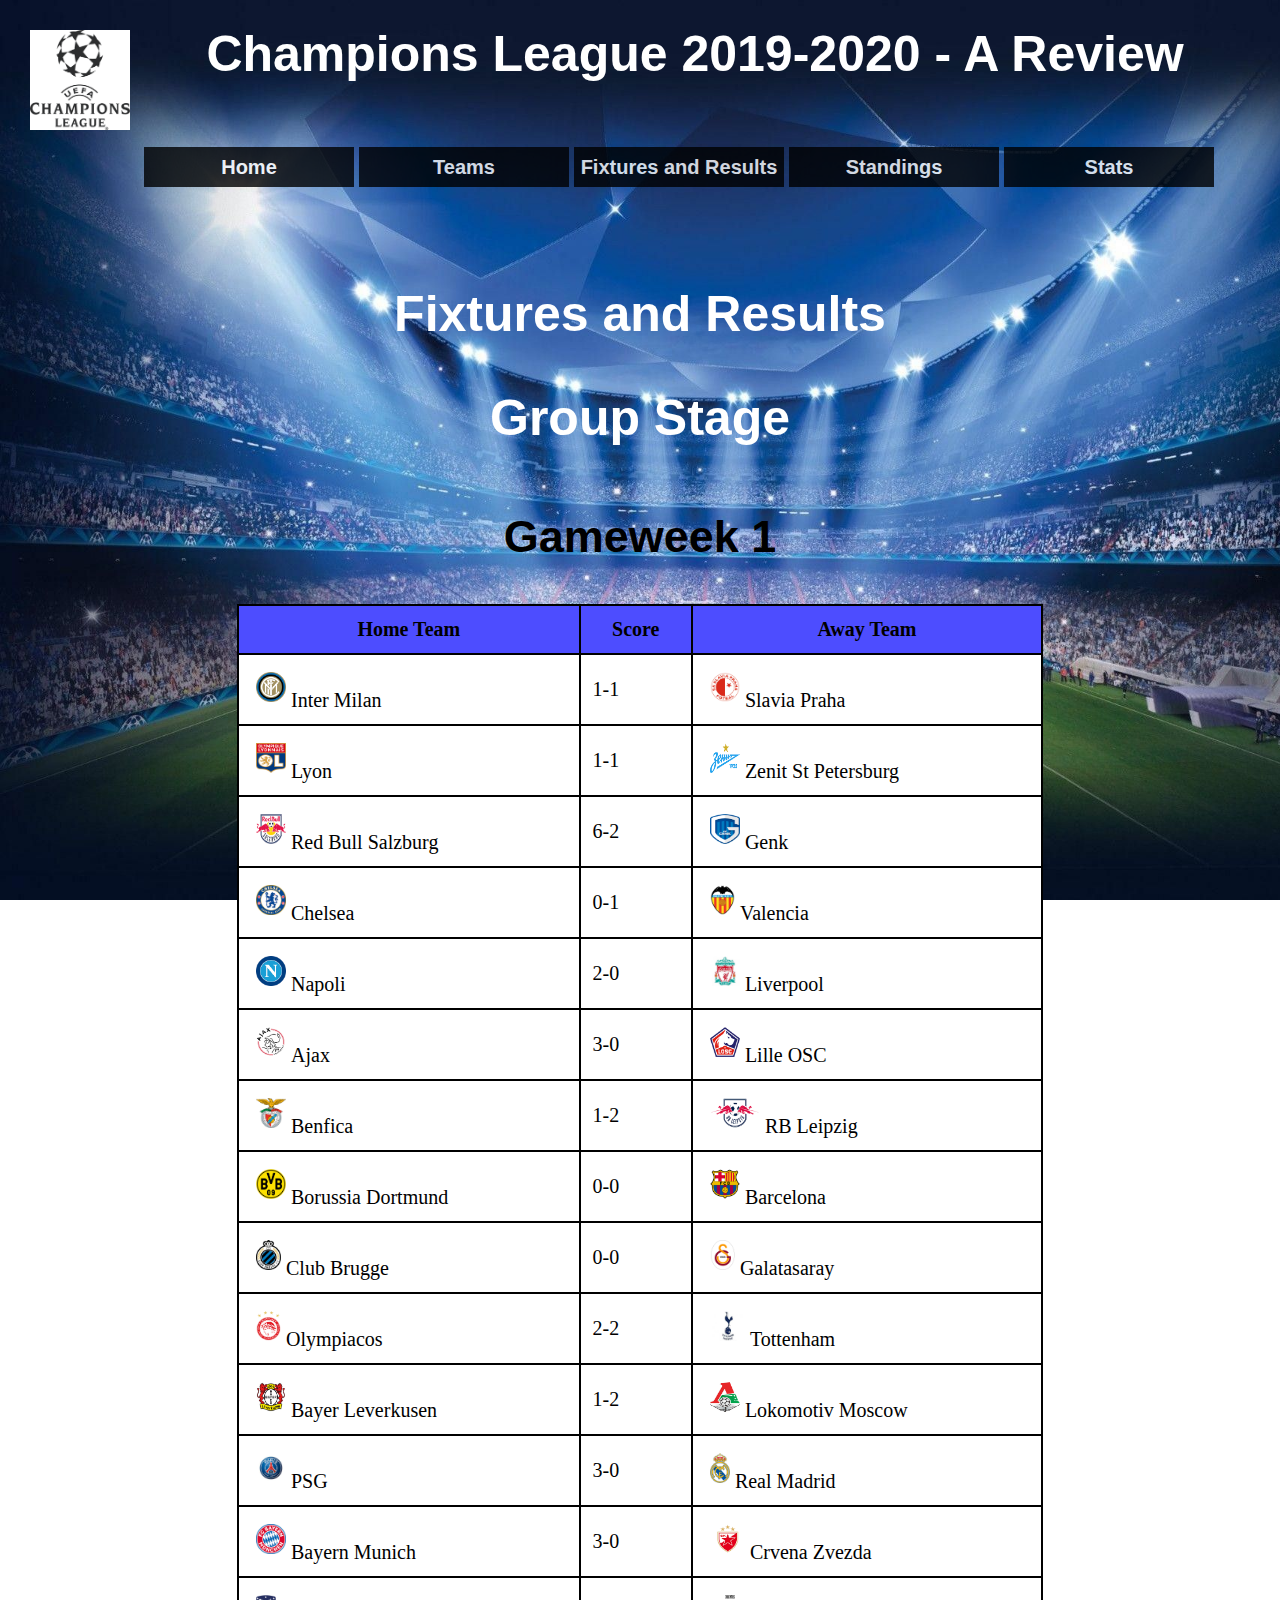
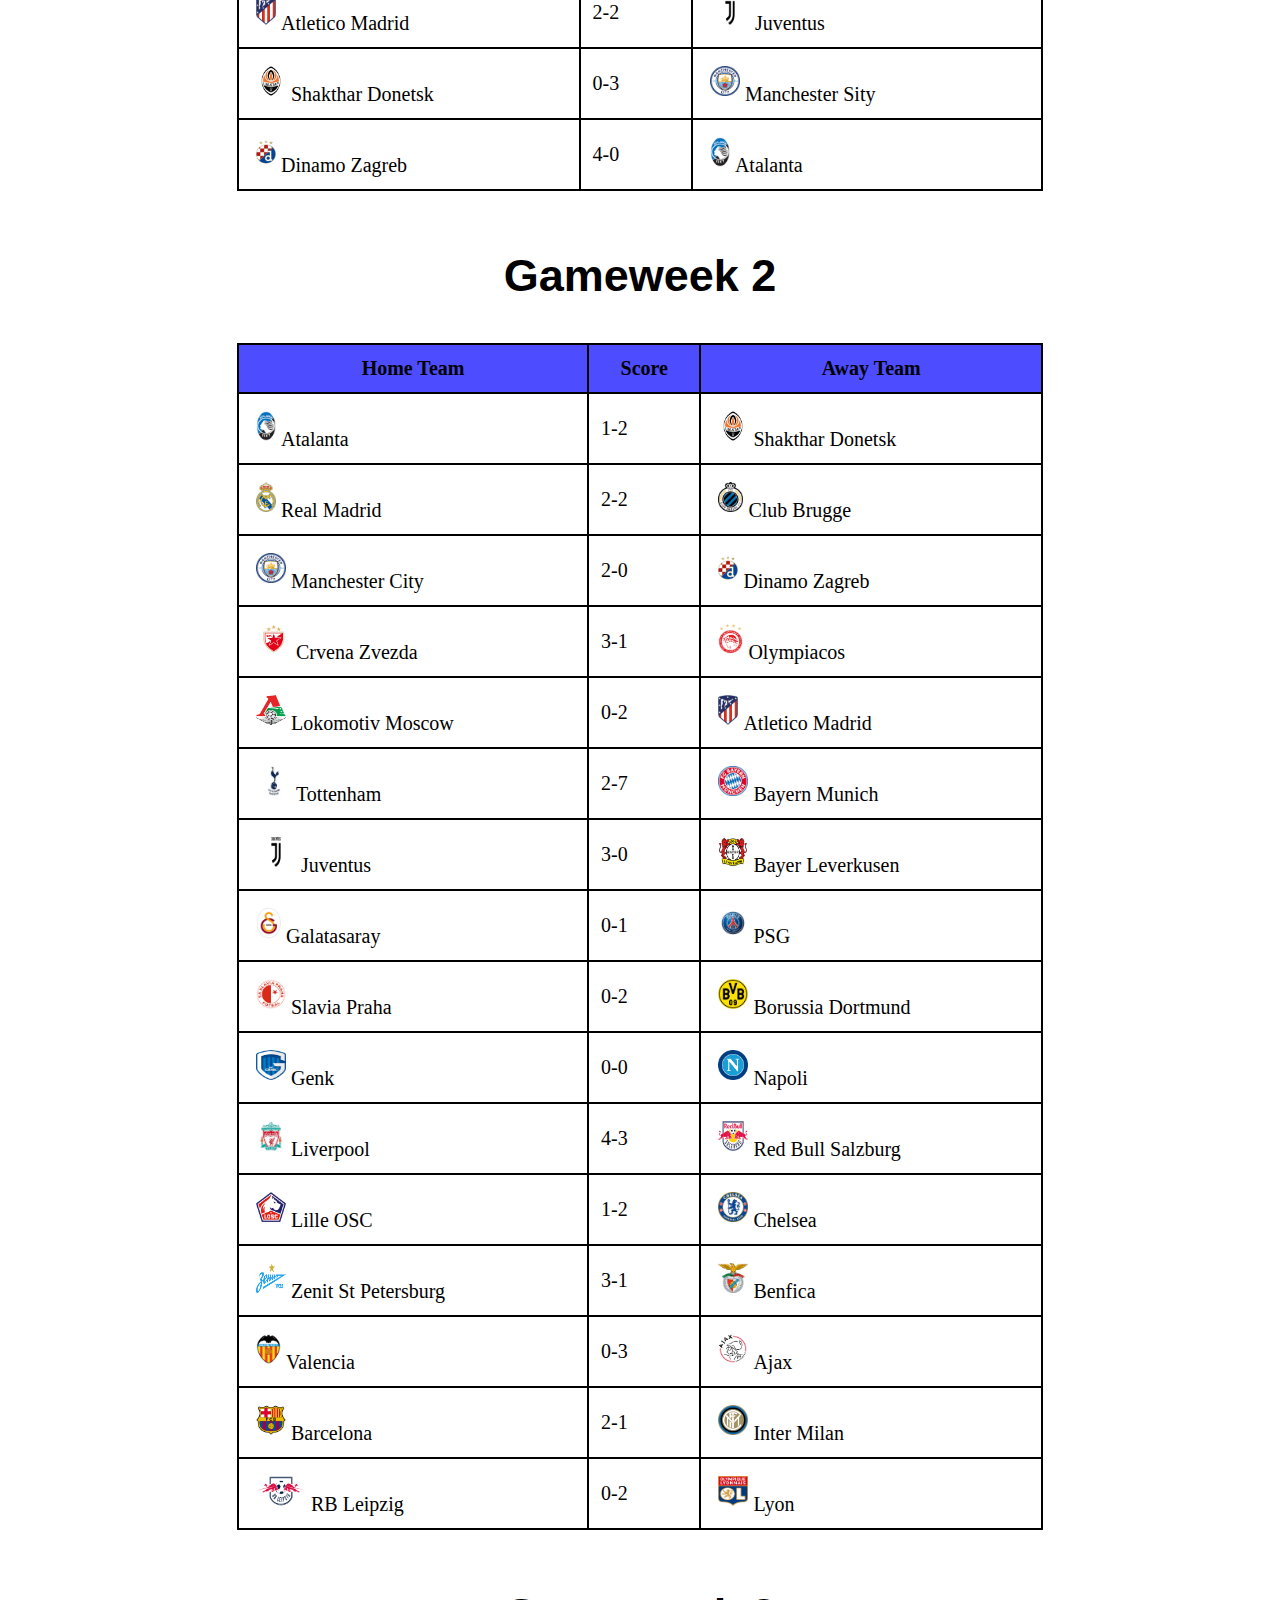
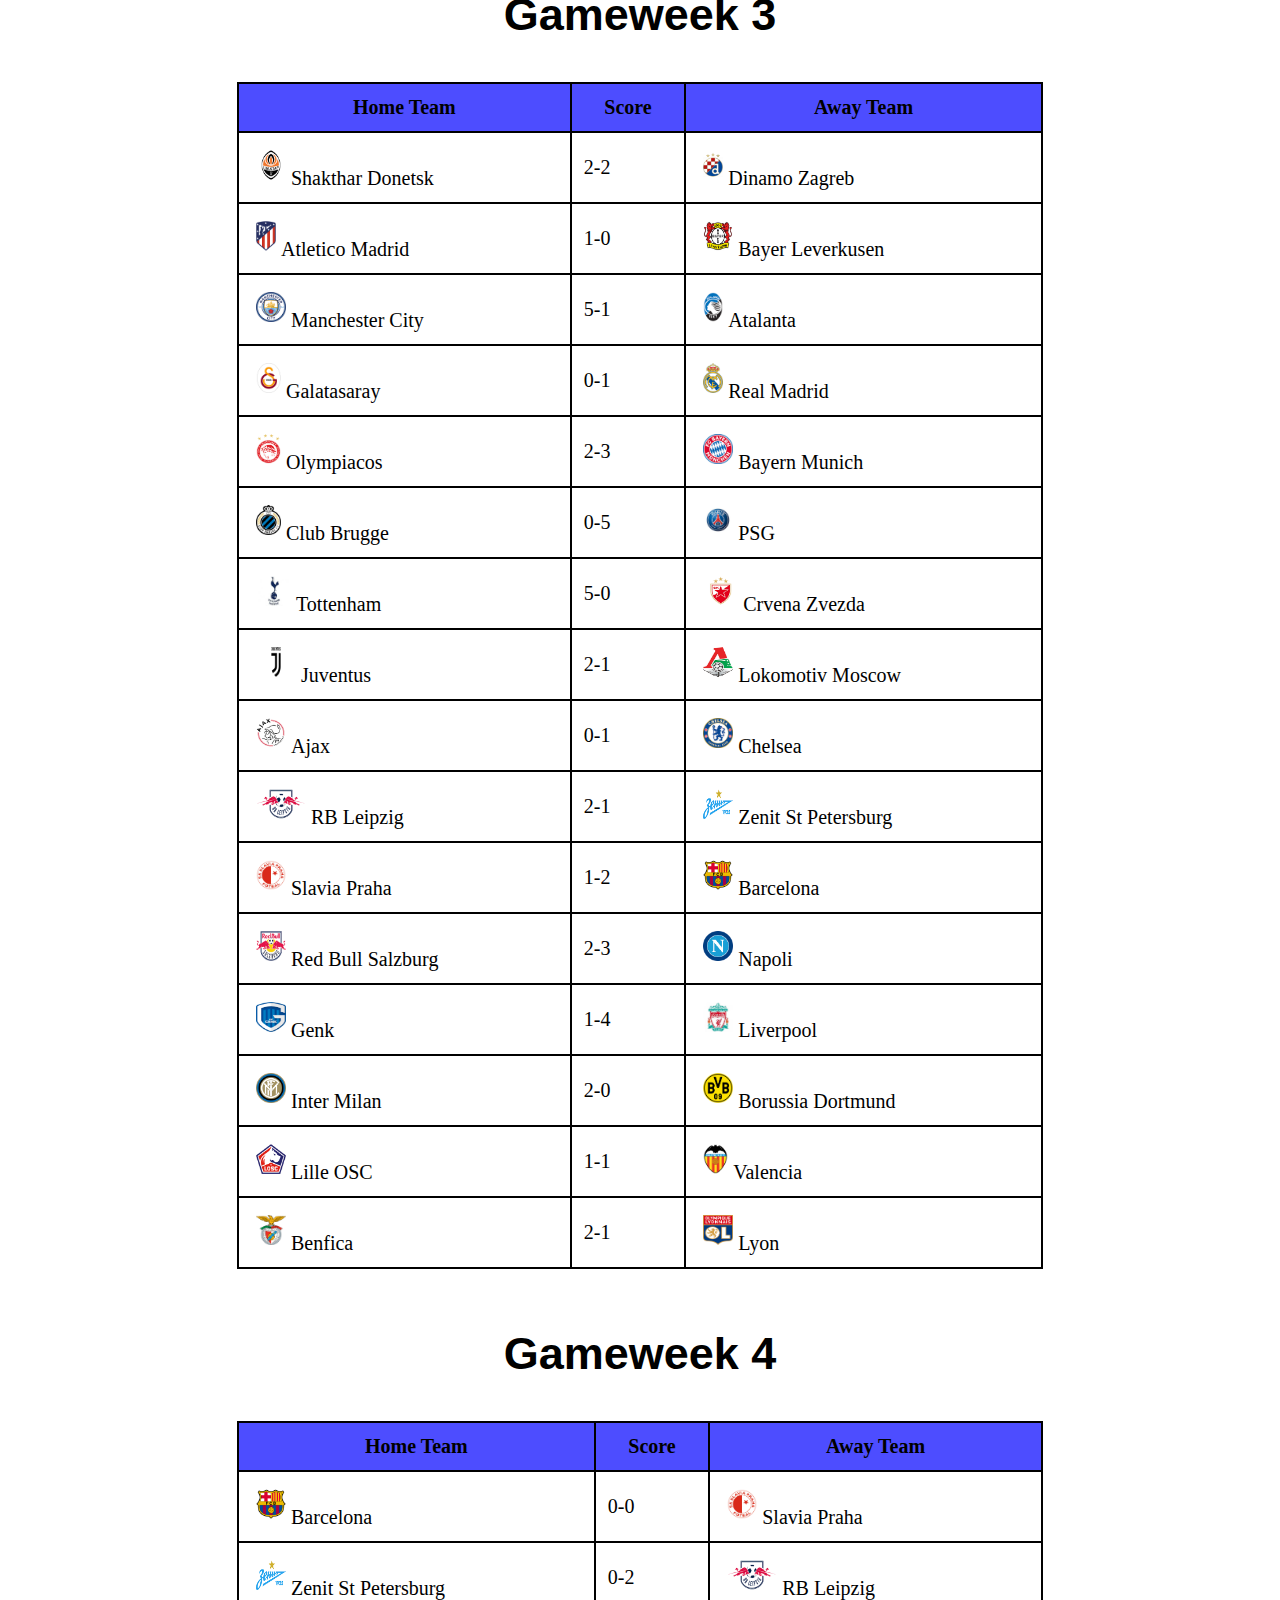
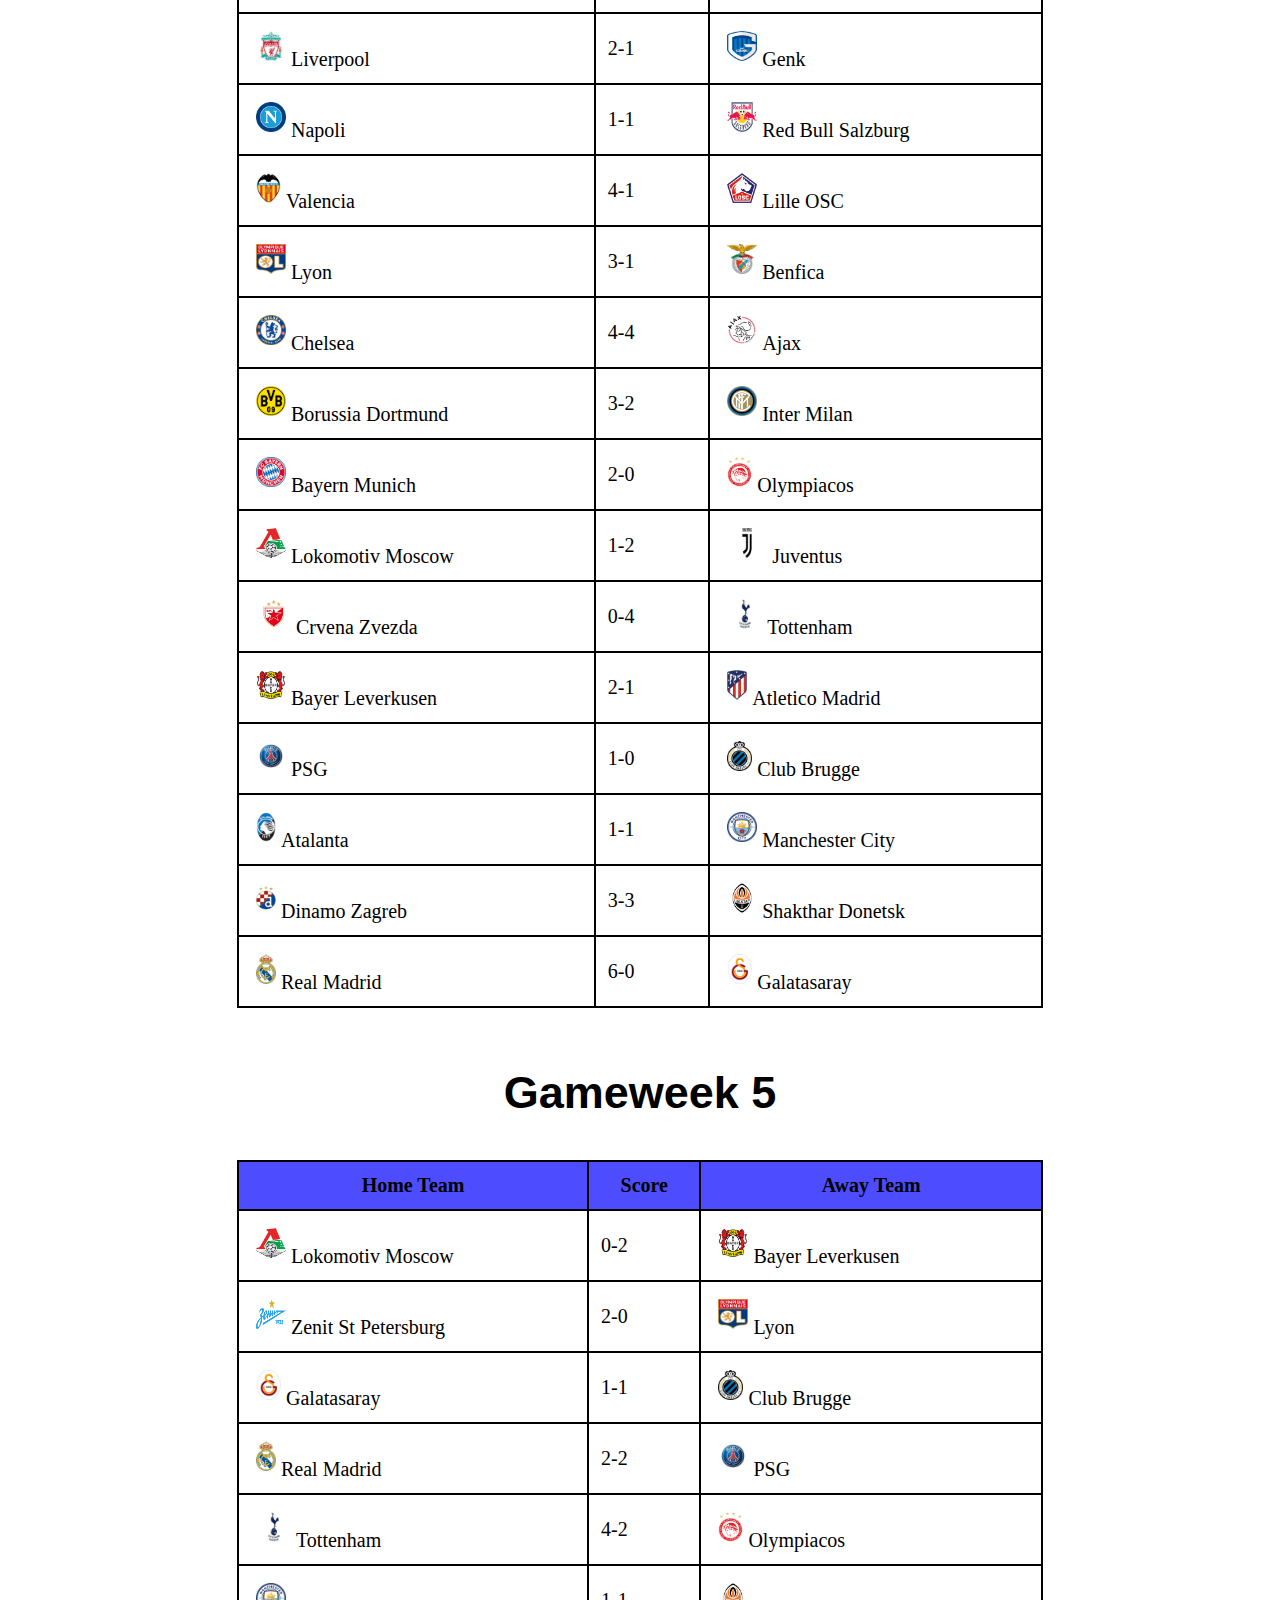
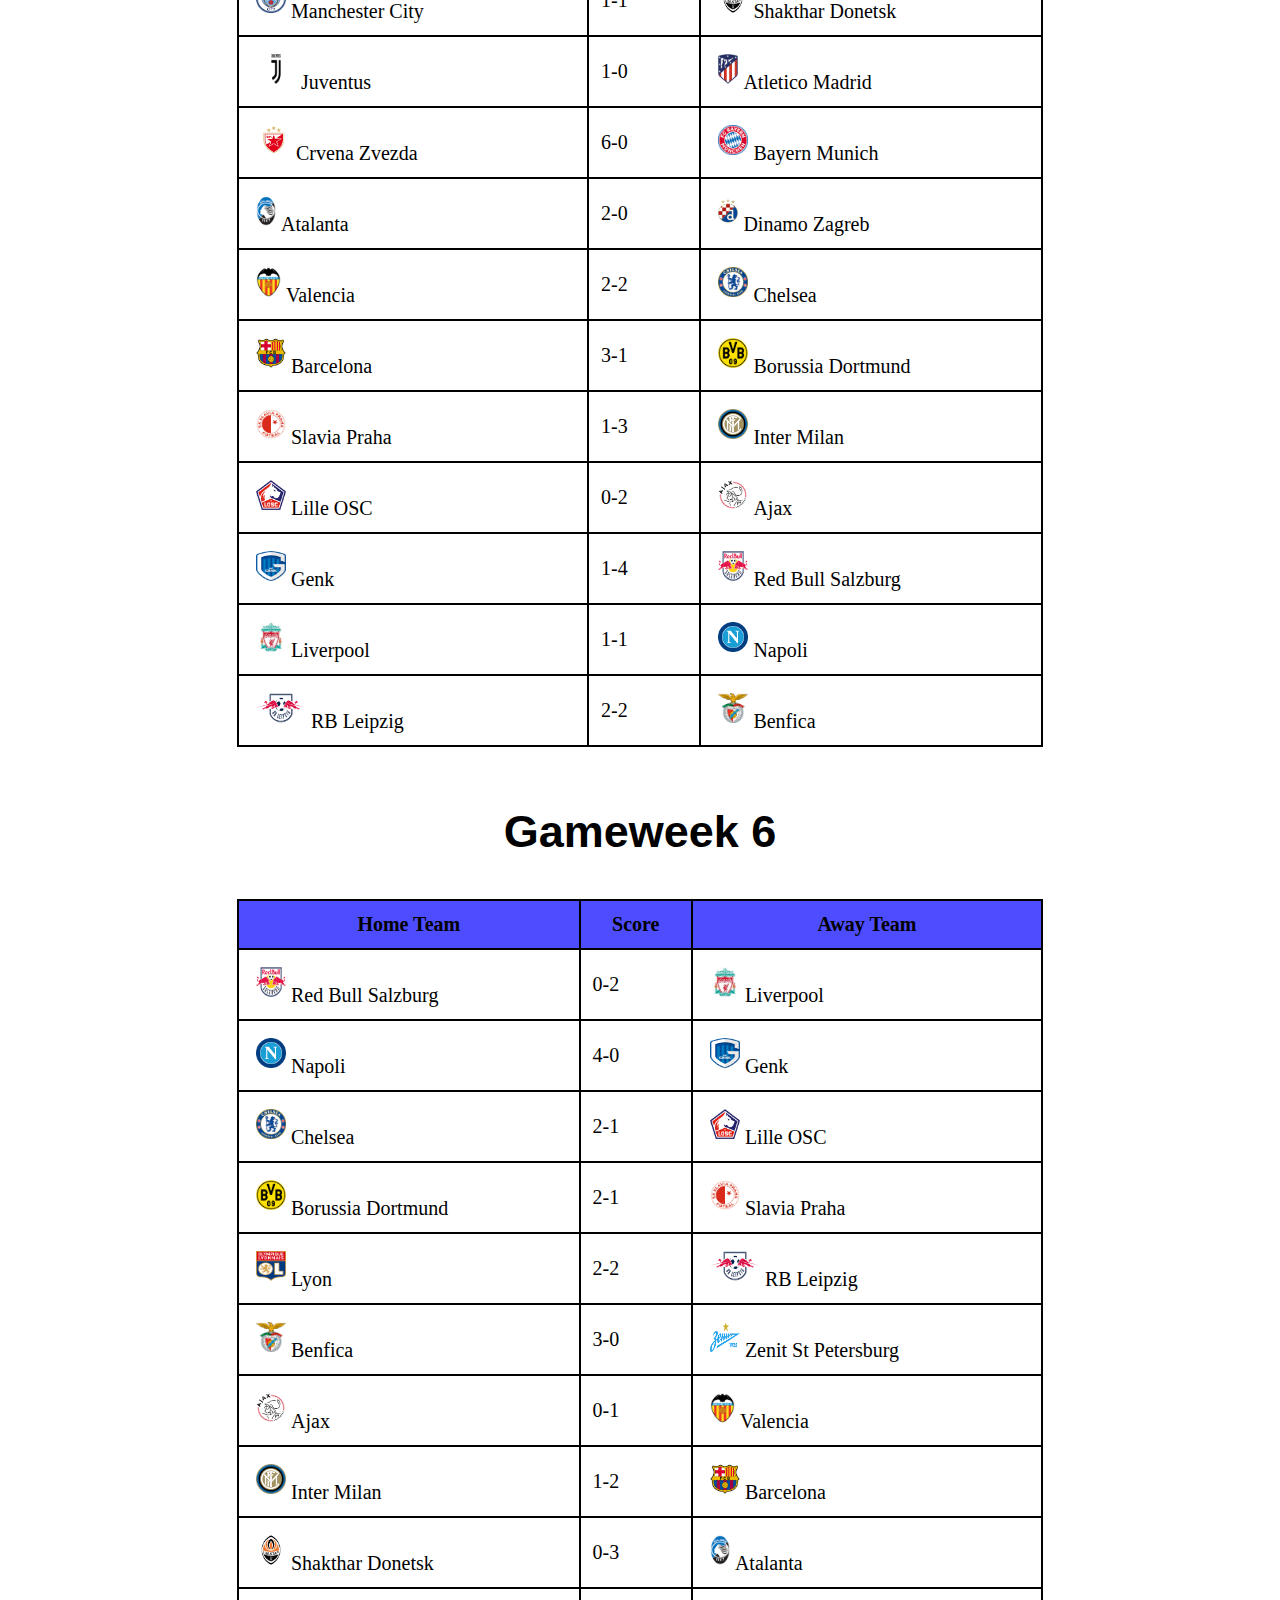
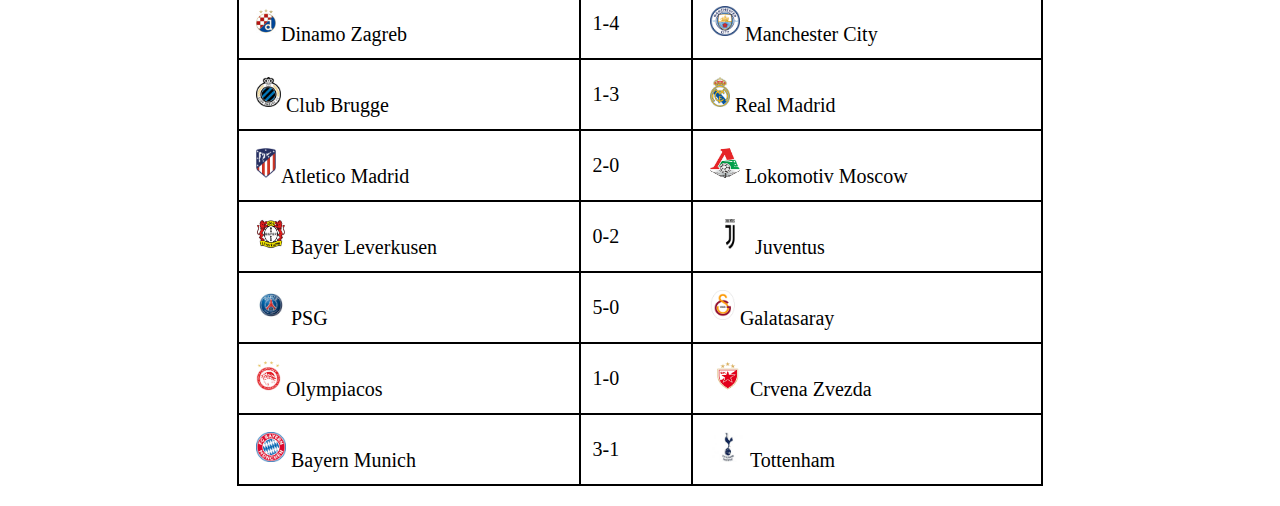
<file: group.html>
<!DOCTYPE html>
<html>
<head>
	<title>UEFA Champions League</title>
	<link rel="stylesheet" href="projectstyle.css">
</head>
<body>
<h1><img src="logo.png" style="float:left;width:100px;height:100px;">Champions League 2019-2020 - A Review</h1><br><br><br>

<div class="nav">
<ul>
	<li><a href="index.html">Home</a></li>
	<li><a href="teams.html">Teams</a></li>
	<li><a>Fixtures and Results</a>
		<ul>
			<li><a href="group.html">Group Stage</a></li>
			<li><a href="knockout.html">Knockouts</a></li>
		</ul>
	</li>
	<li><a href="standings.html">Standings</a></li>
	<li><a href="stats.html">Stats</a></li>
</ul>
</div>
<br><br><br><br><br><br>
<h1>Fixtures and Results</h1><br><br>
<h1>Group Stage</h1><br><br><br>
<h2 style="font-size:45px;color:black;text-align:center">Gameweek 1</h2><br><br>
<table>
<tr>
<th>Home Team</th>
<th>Score</th>
<th>Away Team</th>
</tr>
<tr>
<td><img src="im.png" width="30px" height="30px">Inter Milan</td>
<td>1-1</td>
<td><img src="sss.png" width="30px" height="30px">Slavia Praha</td>
</tr>
<tr>
<td><img src="ol.png" width="30px" height="30px">Lyon</td>
<td>1-1</td>
<td><img src="ze.png" width="30px" height="30px">Zenit St Petersburg</td>
</tr>
<tr>
<td><img src="red.png" width="30px" height="30px">Red Bull Salzburg</td>
<td>6-2</td>
<td><img src="gen.png" width="30px" height="30px">Genk</td>
</tr>
<tr>
<td><img src="c.png" width="30px" height="30px">Chelsea</td>
<td>0-1</td>
<td><img src="vc.png" width="25px" height="30px">Valencia</td>
</tr>
<tr>
<td><img src="napoli.png" width="30px" height="30px">Napoli</td>
<td>2-0</td>
<td><img src="liverpool.jpg" width="30px" height="30px">Liverpool</td>
</tr>
<tr>
<td><img src="ajax.png" width="30px" height="30px">Ajax</td>
<td>3-0</td>
<td><img src="ho.png" width="30px" height="30px">Lille OSC</td>
</tr>
<tr>
<td><img src="sl.png" width="30px" height="30px">Benfica</td>
<td>1-2</td>
<td><img src="bull.png" width="50px" height="30px">RB Leipzig</td>
</tr>
<tr>
<td><img src="bv.png" width="30px" height="30px">Borussia Dortmund</td>
<td>0-0</td>
<td><img src="barcelona.png" width="30px" height="30px">Barcelona</td>
</tr>
<tr>
<td><img src="clu.png" width="25px" height="30px">Club Brugge</td>
<td>0-0</td>
<td><img src="gs.png" width="25px" height="30px">Galatasaray</td>
</tr>
<tr>
<td><img src="oo.png" width="25px" height="30px">Olympiacos</td>
<td>2-2</td>
<td><img src="spurs.jpg" width="35px" height="30px">Tottenham</td>
</tr>
<tr>
<td><img src="bay.png" width="30px" height="30px">Bayer Leverkusen</td>
<td>1-2</td>
<td><img src="loko.jpg" width="30px" height="30px">Lokomotiv Moscow</td>
</tr>
<tr>
<td><img src="psg.jpg" width="30px" height="30px">PSG</td>
<td>3-0</td>
<td><img src="real.png" width="20px" height="30px">Real Madrid</td>
</tr>
<tr>
<td><img src="bayern.png" width="30px" height="30px">Bayern Munich</td>
<td>3-0</td>
<td><img src="st.png" width="35px" height="30px">Crvena Zvezda</td>
</tr>
<tr>
<td><img src="atleti.png" width="20px" height="30px">Atletico Madrid</td>
<td>2-2</td>
<td><img src="j.png" width="40px" height="30px">Juventus</td>
</tr>
<tr>
<td><img src="wax.png" width="30px" height="30px">Shakthar Donetsk</td>
<td>0-3</td>
<td><img src="m.png" width="30px" height="30px">Manchester Sity</td>
</tr>
<tr>
<td><img src="di.png" width="20px" height="30px">Dinamo Zagreb</td>
<td>4-0</td>
<td><img src="ab.png" width="20px" height="30px">Atalanta</td>
</tr>
</table>
<br><br><br>
<h2 style="font-size:45px;color:black;text-align:center">Gameweek 2</h2><br><br>
<table>
<tr>
<th>Home Team</th>
<th>Score</th>
<th>Away Team</th>
</tr>
<tr>
<td><img src="ab.png" width="20px" height="30px">Atalanta</td>
<td>1-2</td>
<td><img src="wax.png" width="30px" height="30px">Shakthar Donetsk</td>
</tr>
<tr>
<td><img src="real.png" width="20px" height="30px">Real Madrid</td>
<td>2-2</td>
<td><img src="clu.png" width="25px" height="30px">Club Brugge</td>
</tr>
<tr>
<td><img src="m.png" width="30px" height="30px">Manchester City</td>
<td>2-0</td>
<td><img src="di.png" width="20px" height="30px">Dinamo Zagreb</td>
</tr>
<tr>
<td><img src="st.png" width="35px" height="30px">Crvena Zvezda</td>
<td>3-1</td>
<td><img src="oo.png" width="25px" height="30px">Olympiacos</td>
</tr>
<tr>
<td><img src="loko.jpg" width="30px" height="30px">Lokomotiv Moscow</td>
<td>0-2</td>
<td><img src="atleti.png" width="20px" height="30px">Atletico Madrid</td>
</tr>
<tr>
<td><img src="spurs.jpg" width="35px" height="30px">Tottenham</td>
<td>2-7</td>
<td><img src="bayern.png" width="30px" height="30px">Bayern Munich</td>
</tr>
<tr>
<td><img src="j.png" width="40px" height="30px">Juventus</td>
<td>3-0</td>
<td><img src="bay.png" width="30px" height="30px">Bayer Leverkusen</td>
</tr>
<tr>
<td><img src="gs.png" width="25px" height="30px">Galatasaray</td>
<td>0-1</td>
<td><img src="psg.jpg" width="30px" height="30px">PSG</td>
</tr>
<tr>
<td><img src="sss.png" width="30px" height="30px">Slavia Praha</td>
<td>0-2</td>
<td><img src="bv.png" width="30px" height="30px">Borussia Dortmund</td>
</tr>
<tr>
<td><img src="gen.png" width="30px" height="30px">Genk</td>
<td>0-0</td>
<td><img src="napoli.png" width="30px" height="30px">Napoli</td>
</tr>
<tr>
<td><img src="liverpool.jpg" width="30px" height="30px">Liverpool</td>
<td>4-3</td>
<td><img src="red.png" width="30px" height="30px">Red Bull Salzburg</td>
</tr>
<tr>
<td><img src="ho.png" width="30px" height="30px">Lille OSC</td>
<td>1-2</td>
<td><img src="c.png" width="30px" height="30px">Chelsea</td>
</tr>
<tr>
<td><img src="ze.png" width="30px" height="30px">Zenit St Petersburg</td>
<td>3-1</td>
<td><img src="sl.png" width="30px" height="30px">Benfica</td>
</tr>
<tr>
<td><img src="vc.png" width="25px" height="30px">Valencia</td>
<td>0-3</td>
<td><img src="ajax.png" width="30px" height="30px">Ajax</td>
</tr>
<tr>
<td><img src="barcelona.png" width="30px" height="30px">Barcelona</td>
<td>2-1</td>
<td><img src="im.png" width="30px" height="30px">Inter Milan</td>
</tr>
<tr>
<td><img src="bull.png" width="50px" height="30px">RB Leipzig</td>
<td>0-2</td>
<td><img src="ol.png" width="30px" height="30px">Lyon</td>
</tr>
</table>
<br><br><br>
<h2 style="font-size:45px;color:black;text-align:center">Gameweek 3</h2><br><br>
<table>
<tr>
<th>Home Team</th>
<th>Score</th>
<th>Away Team</th>
</tr>
<tr>
<td><img src="wax.png" width="30px" height="30px">Shakthar Donetsk</td>
<td>2-2</td>
<td><img src="di.png" width="20px" height="30px">Dinamo Zagreb</td>
</tr>
<tr>
<td><img src="atleti.png" width="20px" height="30px">Atletico Madrid</td>
<td>1-0</td>
<td><img src="bay.png" width="30px" height="30px">Bayer Leverkusen</td>
</tr>
<tr>
<td><img src="m.png" width="30px" height="30px">Manchester City</td>
<td>5-1</td>
<td><img src="ab.png" width="20px" height="30px">Atalanta</td>
</tr>
<tr>
<td><img src="gs.png" width="25px" height="30px">Galatasaray</td>
<td>0-1</td>
<td><img src="real.png" width="20px" height="30px">Real Madrid</td>
</tr>
<tr>
<td><img src="oo.png" width="25px" height="30px">Olympiacos</td>
<td>2-3</td>
<td><img src="bayern.png" width="30px" height="30px">Bayern Munich</td>
</tr>
<tr>
<td><img src="clu.png" width="25px" height="30px">Club Brugge</td>
<td>0-5</td>
<td><img src="psg.jpg" width="30px" height="30px">PSG</td>
</tr>
<tr>
<td><img src="spurs.jpg" width="35px" height="30px">Tottenham</td>
<td>5-0</td>
<td><img src="st.png" width="35px" height="30px">Crvena Zvezda</td>
</tr>
<tr>
<td><img src="j.png" width="40px" height="30px">Juventus</td>
<td>2-1</td>
<td><img src="loko.jpg" width="30px" height="30px">Lokomotiv Moscow</td>
</tr>
<tr>
<td><img src="ajax.png" width="30px" height="30px">Ajax</td>
<td>0-1</td>
<td><img src="c.png" width="30px" height="30px">Chelsea</td>
</tr>
<tr>
<td><img src="bull.png" width="50px" height="30px">RB Leipzig</td>
<td>2-1</td>
<td><img src="ze.png" width="30px" height="30px">Zenit St Petersburg</td>
</tr>
<tr>
<td><img src="sss.png" width="30px" height="30px">Slavia Praha</td>
<td>1-2</td>
<td><img src="barcelona.png" width="30px" height="30px">Barcelona</td>
</tr>
<tr>
<td><img src="red.png" width="30px" height="30px">Red Bull Salzburg</td>
<td>2-3</td>
<td><img src="napoli.png" width="30px" height="30px">Napoli</td>
</tr>
<tr>
<td><img src="gen.png" width="30px" height="30px">Genk</td>
<td>1-4</td>
<td><img src="liverpool.jpg" width="30px" height="30px">Liverpool</td>
</tr>
<tr>
<td><img src="im.png" width="30px" height="30px">Inter Milan</td>
<td>2-0</td>
<td><img src="bv.png" width="30px" height="30px">Borussia Dortmund</td>
</tr>
<tr>
<td><img src="ho.png" width="30px" height="30px">Lille OSC</td>
<td>1-1</td>
<td><img src="vc.png" width="25px" height="30px">Valencia</td>
</tr>
<tr>
<td><img src="sl.png" width="30px" height="30px">Benfica</td>
<td>2-1</td>
<td><img src="ol.png" width="30px" height="30px">Lyon</td>
</tr>
</table>
<br><br><br>
<h2 style="font-size:45px;color:black;text-align:center">Gameweek 4</h2><br><br>
<table>
<tr>
<th>Home Team</th>
<th>Score</th>
<th>Away Team</th>
</tr>
<tr>
<td><img src="barcelona.png" width="30px" height="30px">Barcelona</td>
<td>0-0</td>
<td><img src="sss.png" width="30px" height="30px">Slavia Praha</td>
</tr>
<tr>
<td><img src="ze.png" width="30px" height="30px">Zenit St Petersburg</td>
<td>0-2</td>
<td><img src="bull.png" width="50px" height="30px">RB Leipzig</td>
</tr>
<tr>
<td><img src="liverpool.jpg" width="30px" height="30px">Liverpool</td>
<td>2-1</td>
<td><img src="gen.png" width="30px" height="30px">Genk</td>
</tr>
<tr>
<td><img src="napoli.png" width="30px" height="30px">Napoli</td>
<td>1-1</td>
<td><img src="red.png" width="30px" height="30px">Red Bull Salzburg</td>
</tr>
<tr>
<td><img src="vc.png" width="25px" height="30px">Valencia</td>
<td>4-1</td>
<td><img src="ho.png" width="30px" height="30px">Lille OSC</td>
</tr>
<tr>
<td><img src="ol.png" width="30px" height="30px">Lyon</td>
<td>3-1</td>
<td><img src="sl.png" width="30px" height="30px">Benfica</td>
</tr>
<tr>
<td><img src="c.png" width="30px" height="30px">Chelsea</td>
<td>4-4</td>
<td><img src="ajax.png" width="30px" height="30px">Ajax</td>
</tr>
<tr>
<td><img src="bv.png" width="30px" height="30px">Borussia Dortmund</td>
<td>3-2</td>
<td><img src="im.png" width="30px" height="30px">Inter Milan</td>
</tr>
<tr>
<td><img src="bayern.png" width="30px" height="30px">Bayern Munich</td>
<td>2-0</td>
<td><img src="oo.png" width="25px" height="30px">Olympiacos</td>
</tr>
<tr>
<td><img src="loko.jpg" width="30px" height="30px">Lokomotiv Moscow</td>
<td>1-2</td>
<td><img src="j.png" width="40px" height="30px">Juventus</td>
</tr>
<tr>
<td><img src="st.png" width="35px" height="30px">Crvena Zvezda</td>
<td>0-4</td>
<td><img src="spurs.jpg" width="35px" height="30px">Tottenham</td>
</tr>
<tr>
<td><img src="bay.png" width="30px" height="30px">Bayer Leverkusen</td>
<td>2-1</td>
<td><img src="atleti.png" width="20px" height="30px">Atletico Madrid</td>
</tr>
<tr>
<td><img src="psg.jpg" width="30px" height="30px">PSG</td>
<td>1-0</td>
<td><img src="clu.png" width="25px" height="30px">Club Brugge</td>
</tr>
<tr>
<td><img src="ab.png" width="20px" height="30px">Atalanta</td>
<td>1-1</td>
<td><img src="m.png" width="30px" height="30px">Manchester City</td>
</tr>
<tr>
<td><img src="di.png" width="20px" height="30px">Dinamo Zagreb</td>
<td>3-3</td>
<td><img src="wax.png" width="30px" height="30px">Shakthar Donetsk</td>
</tr>
<tr>
<td><img src="real.png" width="20px" height="30px">Real Madrid</td>
<td>6-0</td>
<td><img src="gs.png" width="25px" height="30px">Galatasaray</td>
</tr>
</table>
<br><br><br>
<h2 style="font-size:45px;color:black;text-align:center">Gameweek 5</h2><br><br>
<table>
<tr>
<th>Home Team</th>
<th>Score</th>
<th>Away Team</th>
</tr>
<tr>
<td><img src="loko.jpg" width="30px" height="30px">Lokomotiv Moscow</td>
<td>0-2</td>
<td><img src="bay.png" width="30px" height="30px">Bayer Leverkusen</td>
</tr>
<tr>
<td><img src="ze.png" width="30px" height="30px">Zenit St Petersburg</td>
<td>2-0</td>
<td><img src="ol.png" width="30px" height="30px">Lyon</td>
</tr>
<tr>
<td><img src="gs.png" width="25px" height="30px">Galatasaray</td>
<td>1-1</td>
<td><img src="clu.png" width="25px" height="30px">Club Brugge</td>
</tr>
<tr>
<td><img src="real.png" width="20px" height="30px">Real Madrid</td>
<td>2-2</td>
<td><img src="psg.jpg" width="30px" height="30px">PSG</td>
</tr>
<tr>
<td><img src="spurs.jpg" width="35px" height="30px">Tottenham</td>
<td>4-2</td>
<td><img src="oo.png" width="25px" height="30px">Olympiacos</td>
</tr>
<tr>
<td><img src="m.png" width="30px" height="30px">Manchester City</td>
<td>1-1</td>
<td><img src="wax.png" width="30px" height="30px">Shakthar Donetsk</td>
</tr>
<tr>
<td><img src="j.png" width="40px" height="30px">Juventus</td>
<td>1-0</td>
<td><img src="atleti.png" width="20px" height="30px">Atletico Madrid</td>
</tr>
<tr>
<td><img src="st.png" width="35px" height="30px">Crvena Zvezda</td>
<td>6-0</td>
<td><img src="bayern.png" width="30px" height="30px">Bayern Munich</td>
</tr>
<tr>
<td><img src="ab.png" width="20px" height="30px">Atalanta</td>
<td>2-0</td>
<td><img src="di.png" width="20px" height="30px">Dinamo Zagreb</td>
</tr>
<tr>
<td><img src="vc.png" width="25px" height="30px">Valencia</td>
<td>2-2</td>
<td><img src="c.png" width="30px" height="30px">Chelsea</td>
</tr>
<tr>
<td><img src="barcelona.png" width="30px" height="30px">Barcelona</td>
<td>3-1</td>
<td><img src="bv.png" width="30px" height="30px">Borussia Dortmund</td>
</tr>
<tr>
<td><img src="sss.png" width="30px" height="30px">Slavia Praha</td>
<td>1-3</td>
<td><img src="im.png" width="30px" height="30px">Inter Milan</td>
</tr>
<tr>
<td><img src="ho.png" width="30px" height="30px">Lille OSC</td>
<td>0-2</td>
<td><img src="ajax.png" width="30px" height="30px">Ajax</td>
</tr>
<tr>
<td><img src="gen.png" width="30px" height="30px">Genk</td>
<td>1-4</td>
<td><img src="red.png" width="30px" height="30px">Red Bull Salzburg</td>
</tr>
<tr>
<td><img src="liverpool.jpg" width="30px" height="30px">Liverpool</td>
<td>1-1</td>
<td><img src="napoli.png" width="30px" height="30px">Napoli</td>
</tr>
<tr>
<td><img src="bull.png" width="50px" height="30px">RB Leipzig</td>
<td>2-2</td>
<td><img src="sl.png" width="30px" height="30px">Benfica</td>
</tr>
</table>
<br><br><br>
<h2 style="font-size:45px;color:black;text-align:center">Gameweek 6</h2><br><br>
<table>
<tr>
<th>Home Team</th>
<th>Score</th>
<th>Away Team</th>
</tr>
<tr>
<td><img src="red.png" width="30px" height="30px">Red Bull Salzburg</td>
<td>0-2</td>
<td><img src="liverpool.jpg" width="30px" height="30px">Liverpool</td>
</tr>
<tr>
<td><img src="napoli.png" width="30px" height="30px">Napoli</td>
<td>4-0</td>
<td><img src="gen.png" width="30px" height="30px">Genk</td>
</tr>
<tr>
<td><img src="c.png" width="30px" height="30px">Chelsea</td>
<td>2-1</td>
<td><img src="ho.png" width="30px" height="30px">Lille OSC</td>
</tr>
<tr>
<td><img src="bv.png" width="30px" height="30px">Borussia Dortmund</td>
<td>2-1</td>
<td><img src="sss.png" width="30px" height="30px">Slavia Praha</td>
</tr>
<tr>
<td><img src="ol.png" width="30px" height="30px">Lyon</td>
<td>2-2</td>
<td><img src="bull.png" width="50px" height="30px">RB Leipzig</td>
</tr>
<tr>
<td><img src="sl.png" width="30px" height="30px">Benfica</td>
<td>3-0</td>
<td><img src="ze.png" width="30px" height="30px">Zenit St Petersburg</td>
</tr>
<tr>
<td><img src="ajax.png" width="30px" height="30px">Ajax</td>
<td>0-1</td>
<td><img src="vc.png" width="25px" height="30px">Valencia</td>
</tr>
<tr>
<td><img src="im.png" width="30px" height="30px">Inter Milan</td>
<td>1-2</td>
<td><img src="barcelona.png" width="30px" height="30px">Barcelona</td>
</tr>
<tr>
<td><img src="wax.png" width="30px" height="30px">Shakthar Donetsk</td>
<td>0-3</td>
<td><img src="ab.png" width="20px" height="30px">Atalanta</td>
</tr>
<tr>
<td><img src="di.png" width="20px" height="30px">Dinamo Zagreb</td>
<td>1-4</td>
<td><img src="m.png" width="30px" height="30px">Manchester City</td>
</tr>
<tr>
<td><img src="clu.png" width="25px" height="30px">Club Brugge</td>
<td>1-3</td>
<td><img src="real.png" width="20px" height="30px">Real Madrid</td>
</tr>
<tr>
<td><img src="atleti.png" width="20px" height="30px">Atletico Madrid</td>
<td>2-0</td>
<td><img src="loko.jpg" width="30px" height="30px">Lokomotiv Moscow</td>
</tr>
<tr>
<td><img src="bay.png" width="30px" height="30px">Bayer Leverkusen</td>
<td>0-2</td>
<td><img src="j.png" width="40px" height="30px">Juventus</td>
</tr>
<tr>
<td><img src="psg.jpg" width="30px" height="30px">PSG</td>
<td>5-0</td>
<td><img src="gs.png" width="25px" height="30px">Galatasaray</td>
</tr>
<tr>
<td><img src="oo.png" width="25px" height="30px">Olympiacos</td>
<td>1-0</td>
<td><img src="st.png" width="35px" height="30px">Crvena Zvezda</td>
</tr>
<tr>
<td><img src="bayern.png" width="30px" height="30px">Bayern Munich</td>
<td>3-1</td>
<td><img src="spurs.jpg" width="35px" height="30px">Tottenham</td>
</tr>
</table>
</body>
</html>
</file>
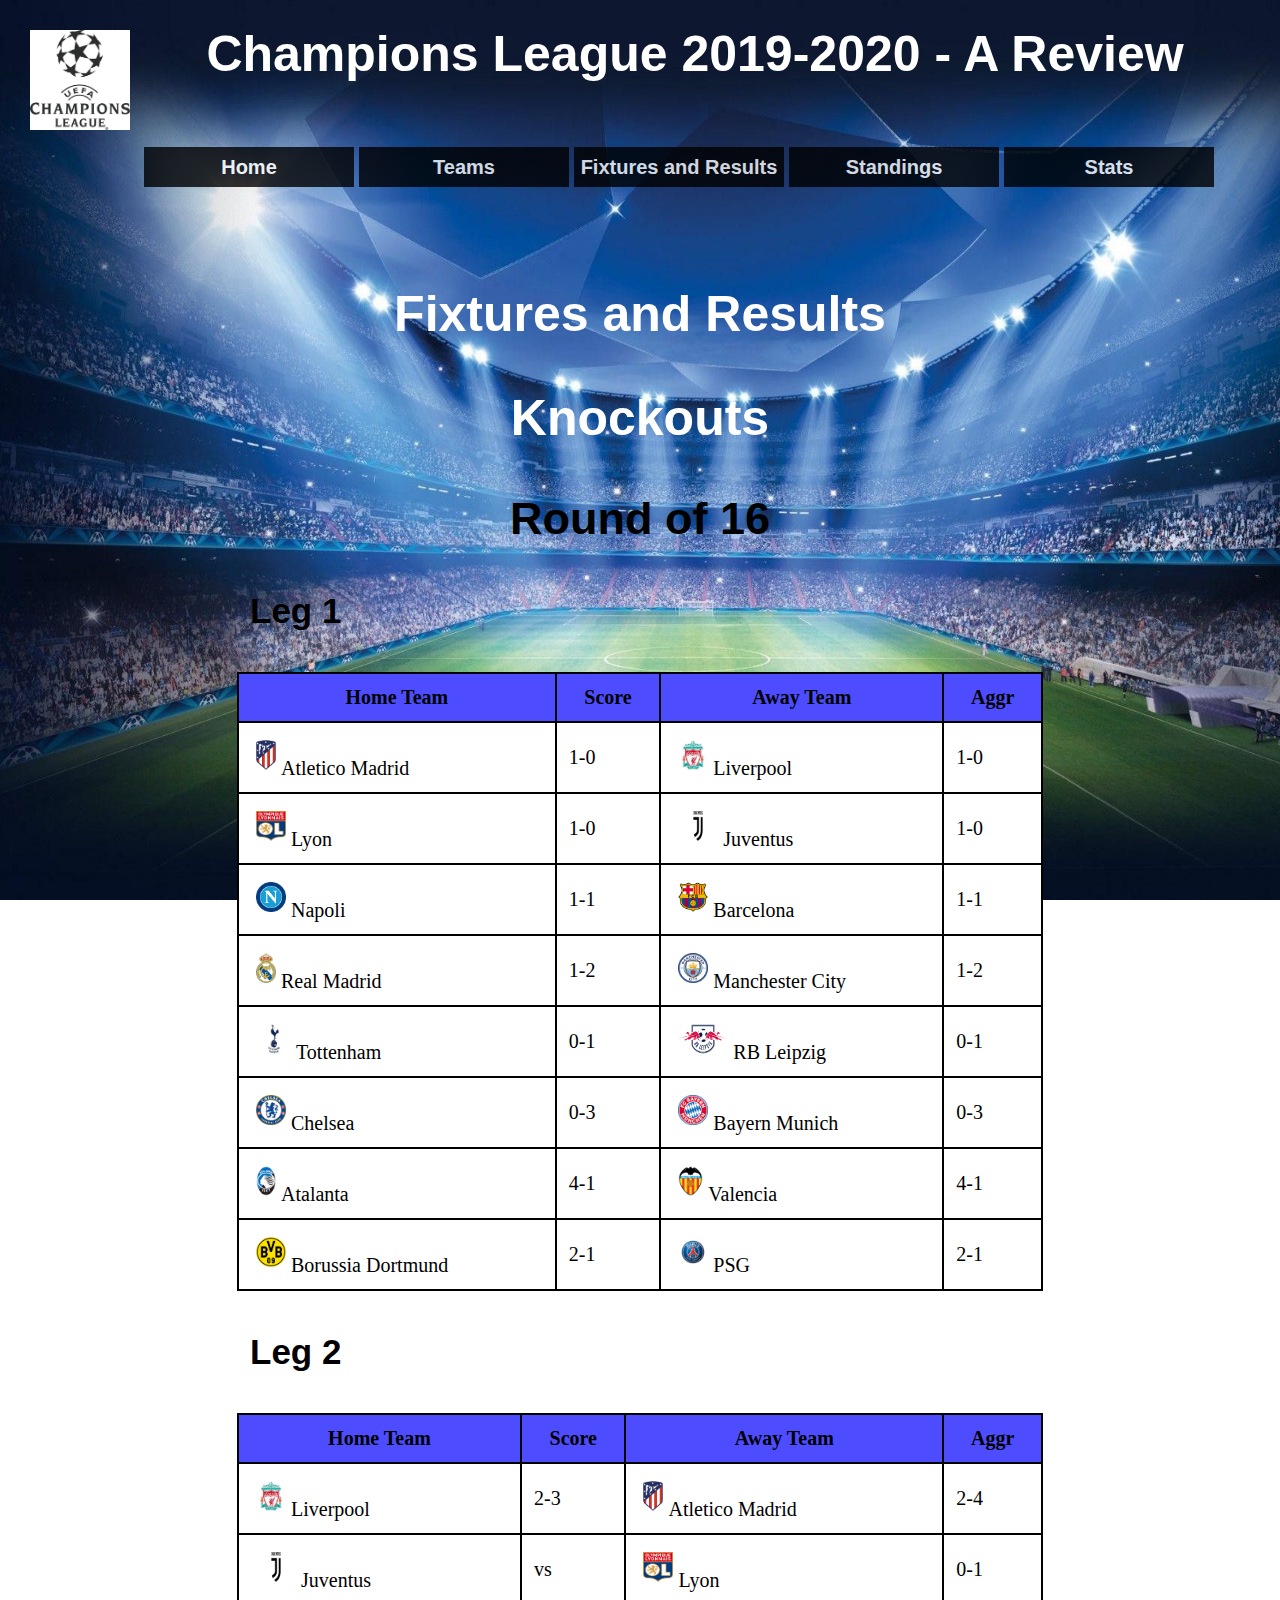
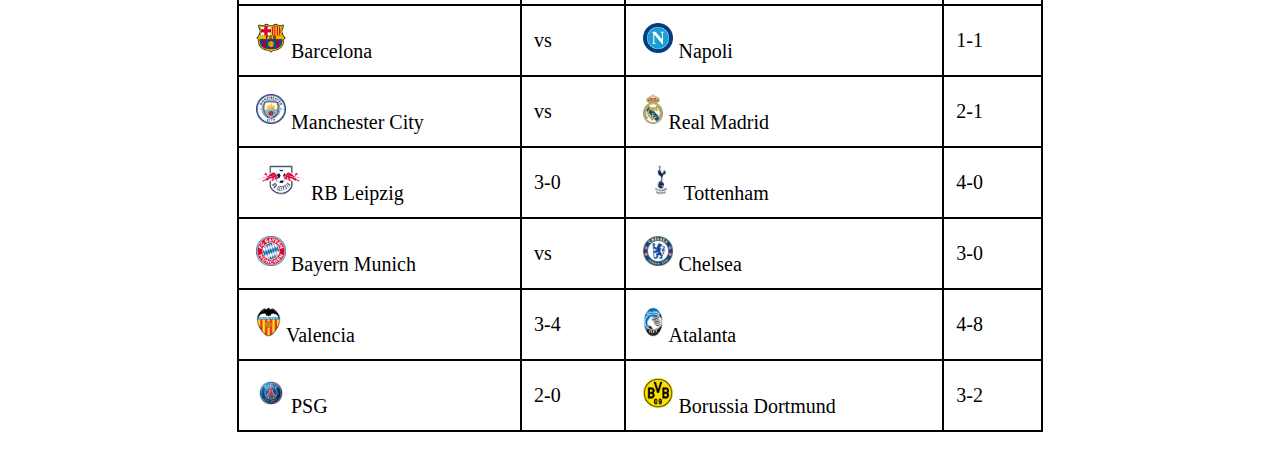
<file: knockout.html>
<!DOCTYPE html>
<html>
<head>
	<title>UEFA Champions League</title>
	<link rel="stylesheet" href="projectstyle.css">
</head>
<body>
<h1><img src="logo.png" style="float:left;width:100px;height:100px;">Champions League 2019-2020 - A Review</h1><br><br><br>

<div class="nav">
<ul>
	<li><a href="index.html">Home</a></li>
	<li><a href="teams.html">Teams</a></li>
	<li><a>Fixtures and Results</a>
		<ul>
			<li><a href="group.html">Group Stage</a></li>
			<li><a href="knockout.html">Knockouts</a></li>
		</ul>
	</li>
	<li><a href="standings.html">Standings</a></li>
	<li><a href="stats.html">Stats</a></li>
</ul>
</div>
<br><br><br><br><br><br>
<h1>Fixtures and Results</h1><br><br>
<h1>Knockouts</h1><br><br>
<h2 style="font-size:45px;color:black;text-align:center">Round of 16</h2><br><br>
<h2 style="margin-left:230px;font-size:35px;color:black;">Leg 1</h2><br><br>
<table>
<tr>
<th>Home Team</th>
<th>Score</th>
<th>Away Team</th>
<th>Aggr</th>
</tr>
<tr>
<td><img src="atleti.png" width="20px" height="30px">Atletico Madrid</td>
<td>1-0</td>
<td><img src="liverpool.jpg" width="30px" height="30px">Liverpool</td>
<td>1-0</td>
</tr>
<tr>
<td><img src="ol.png" width="30px" height="30px">Lyon</td>
<td>1-0</td>
<td><img src="j.png" width="40px" height="30px">Juventus</td>
<td>1-0</td>
</tr>
<tr>
<td><img src="napoli.png" width="30px" height="30px">Napoli</td>
<td>1-1</td>
<td><img src="barcelona.png" width="30px" height="30px">Barcelona</td>
<td>1-1</td>
</tr>
<tr>
<td><img src="real.png" width="20px" height="30px">Real Madrid</td>
<td>1-2</td>
<td><img src="m.png" width="30px" height="30px">Manchester City</td>
<td>1-2</td>
</tr>
<tr>
<td><img src="spurs.jpg" width="35px" height="30px">Tottenham</td>
<td>0-1</td>
<td><img src="bull.png" width="50px" height="30px">RB Leipzig</td>
<td>0-1</td>
</tr>
<tr>
<td><img src="c.png" width="30px" height="30px">Chelsea</td>
<td>0-3</td>
<td><img src="bayern.png" width="30px" height="30px">Bayern Munich</td>
<td>0-3</td>
</tr>
<tr>
<td><img src="ab.png" width="20px" height="30px">Atalanta</td>
<td>4-1</td>
<td><img src="vc.png" width="25px" height="30px">Valencia</td>
<td>4-1</td>
</tr>
<tr>
<td><img src="bv.png" width="30px" height="30px">Borussia Dortmund</td>
<td>2-1</td>
<td><img src="psg.jpg" width="30px" height="30px">PSG</td>
<td>2-1</td>
</tr>
</table>
<br><br>
<h2 style="margin-left:230px;font-size:35px;color:black;">Leg 2</h2><br><br>
<table>
<tr>
<th>Home Team</th>
<th>Score</th>
<th>Away Team</th>
<th>Aggr</th>
</tr>
<tr>
<td><img src="liverpool.jpg" width="30px" height="30px">Liverpool</td>
<td>2-3</td>
<td><img src="atleti.png" width="20px" height="30px">Atletico Madrid</td>
<td>2-4</td>
</tr>
<tr>
<td><img src="j.png" width="40px" height="30px">Juventus</td>
<td>vs</td>
<td><img src="ol.png" width="30px" height="30px">Lyon</td>
<td>0-1</td>
</tr>
<tr>
<td><img src="barcelona.png" width="30px" height="30px">Barcelona</td>
<td>vs</td>
<td><img src="napoli.png" width="30px" height="30px">Napoli</td>
<td>1-1</td>
</tr>
<tr>
<td><img src="m.png" width="30px" height="30px">Manchester City</td>
<td>vs</td>
<td><img src="real.png" width="20px" height="30px">Real Madrid</td>
<td>2-1</td>
</tr>
<tr>
<td><img src="bull.png" width="50px" height="30px">RB Leipzig</td>
<td>3-0</td>
<td><img src="spurs.jpg" width="35px" height="30px">Tottenham</td>
<td>4-0</td>
</tr>
<tr>
<td><img src="bayern.png" width="30px" height="30px">Bayern Munich</td>
<td>vs</td>
<td><img src="c.png" width="30px" height="30px">Chelsea</td>
<td>3-0</td>
</tr>
<tr>
<td><img src="vc.png" width="25px" height="30px">Valencia</td>
<td>3-4</td>
<td><img src="ab.png" width="20px" height="30px">Atalanta</td>
<td>4-8</td>
</tr>
<tr>
<td><img src="psg.jpg" width="30px" height="30px">PSG</td>
<td>2-0</td>
<td><img src="bv.png" width="30px" height="30px">Borussia Dortmund</td>
<td>3-2</td>
</tr>
</table>
</file>
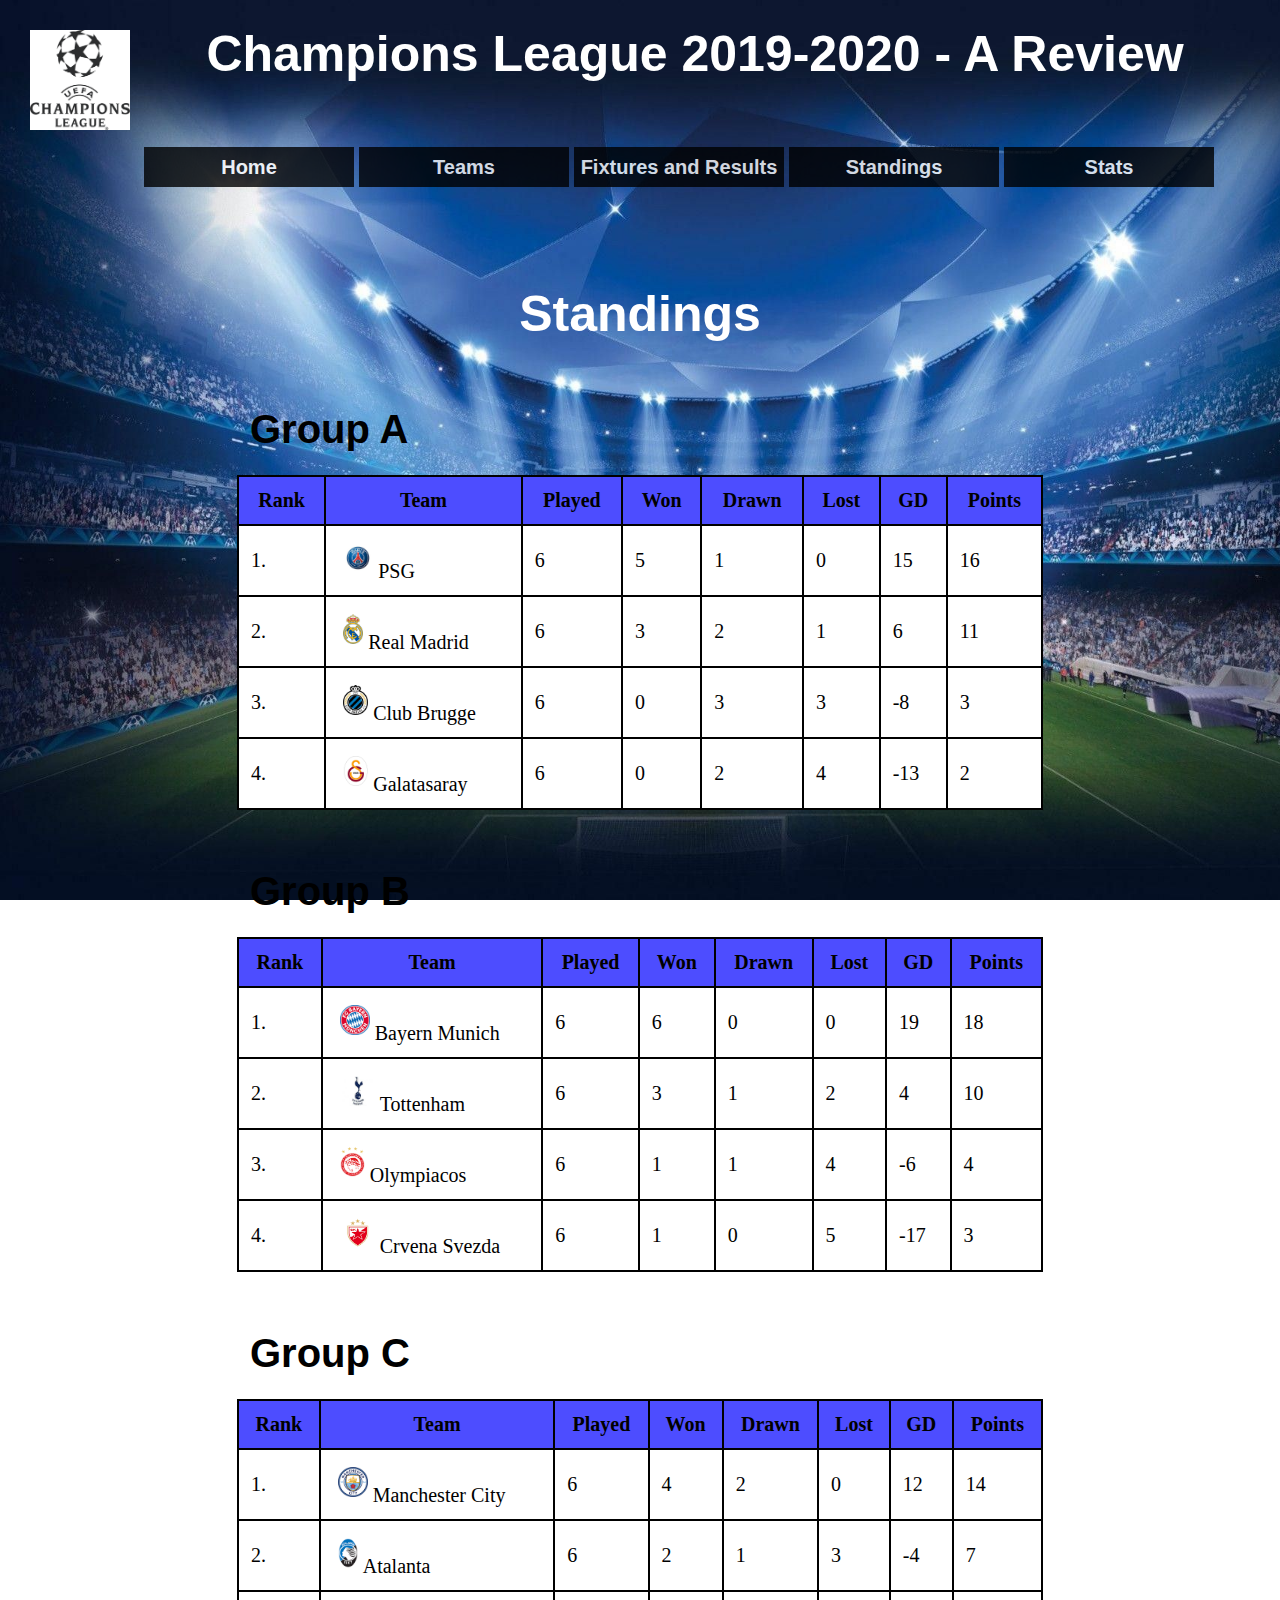
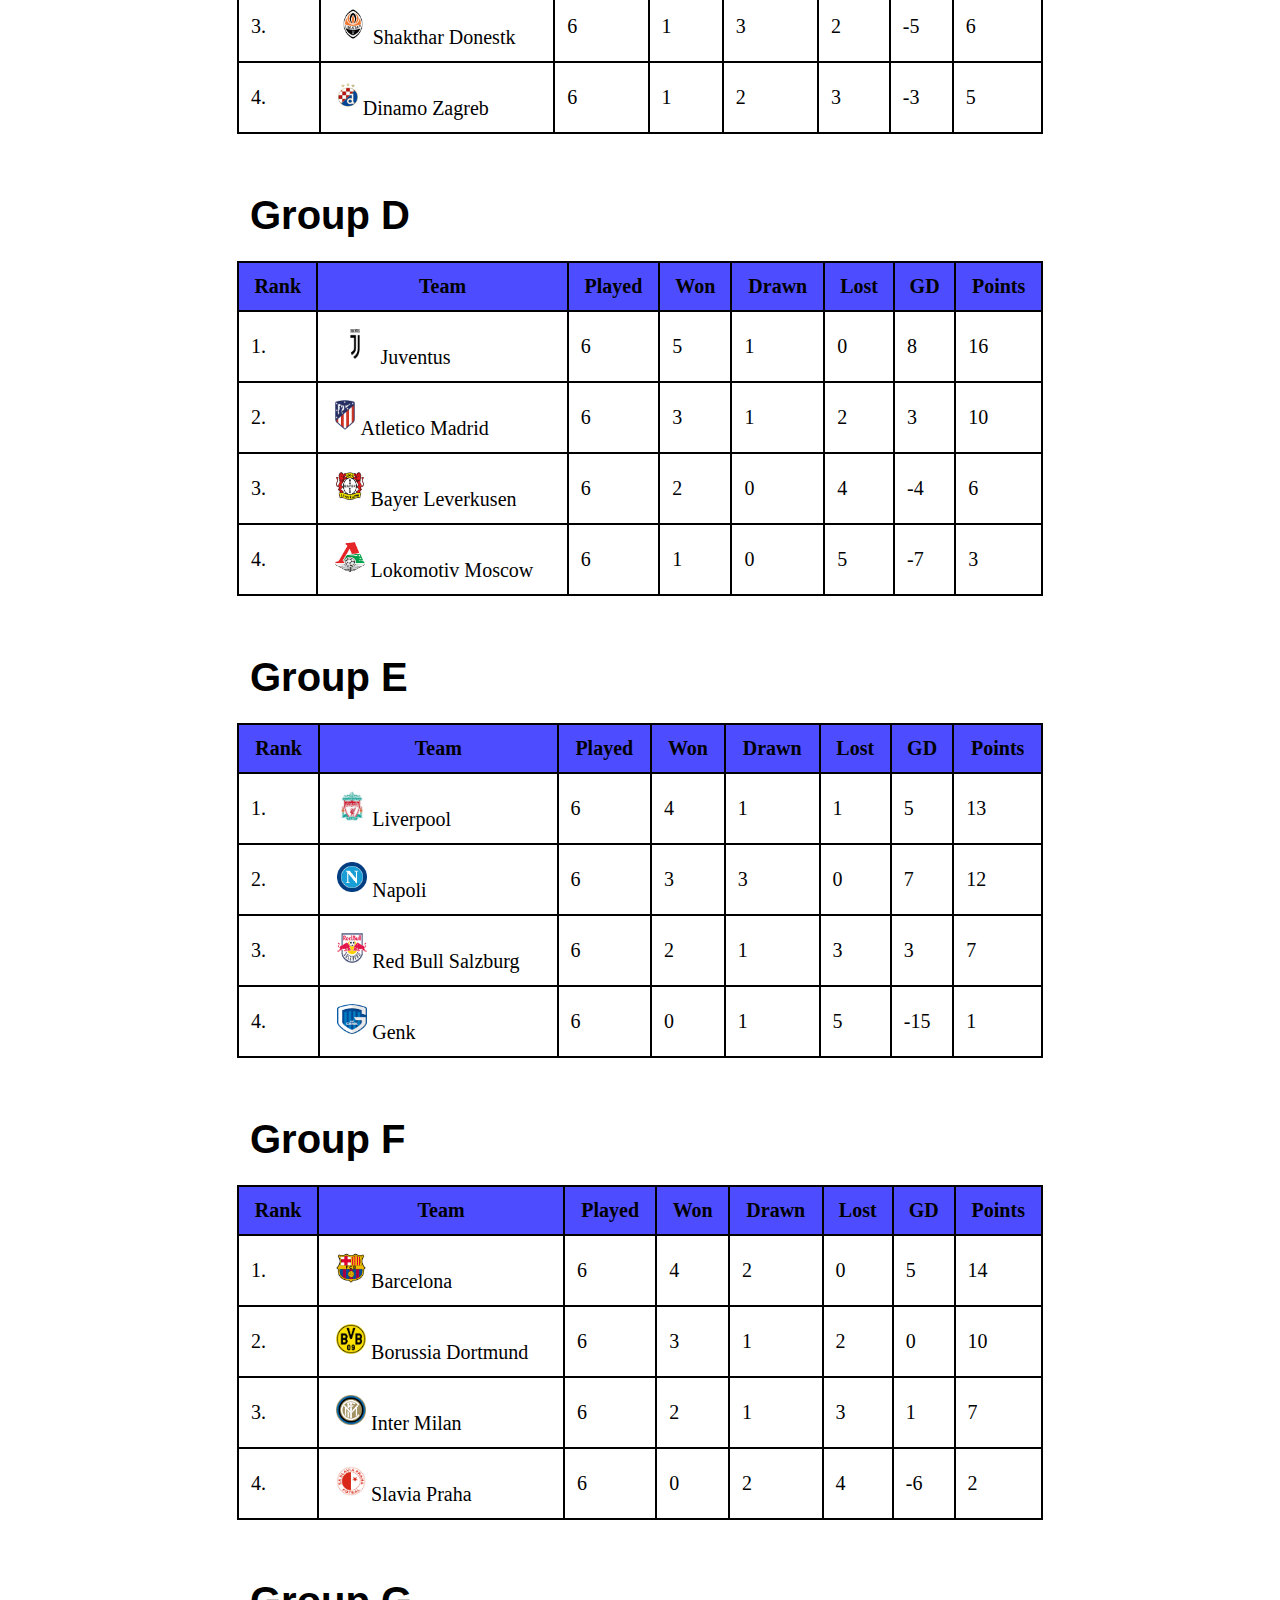
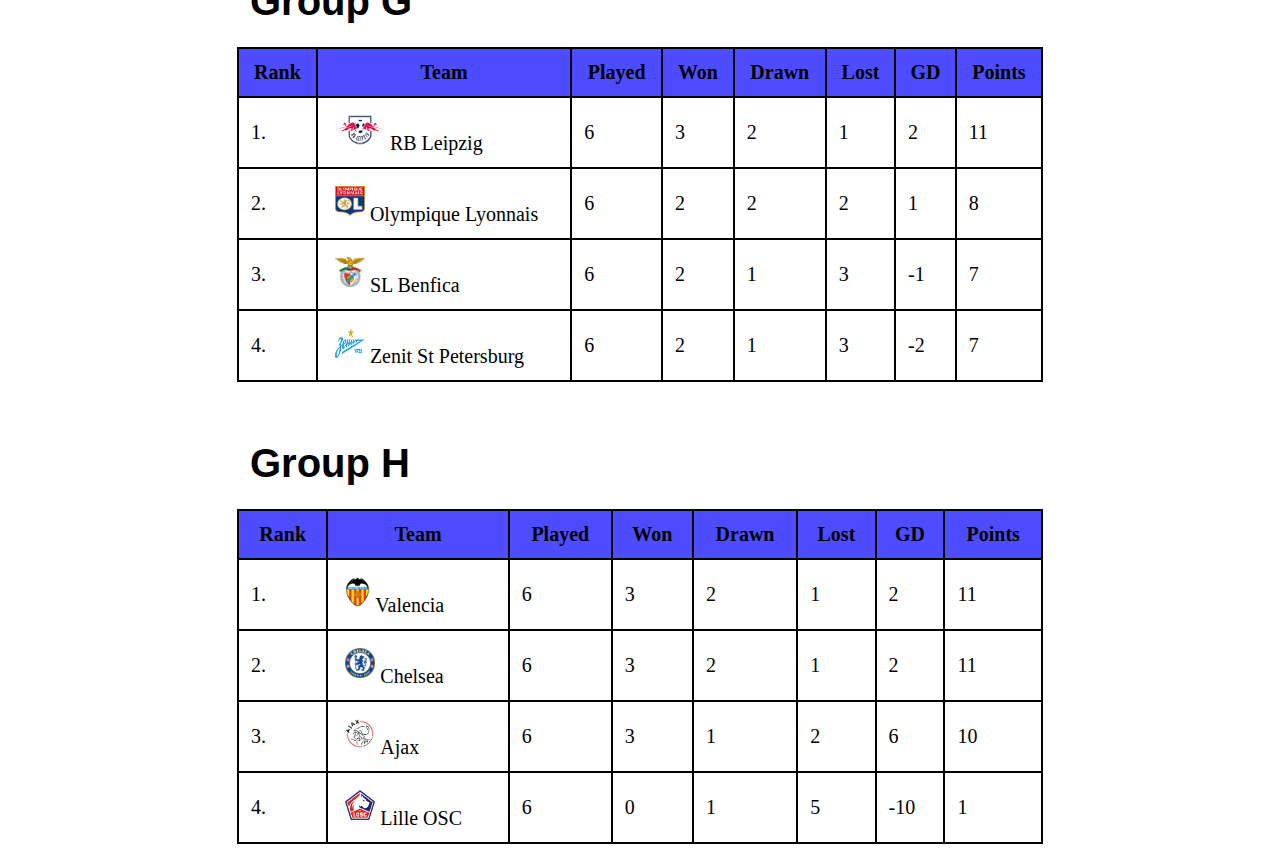
<file: standings.html>
<!DOCTYPE html>
<html>
<head>
	<title>UEFA Champions League</title>
	<link rel="stylesheet" href="projectstyle.css">
	<!--<script>
		function dnp(obj){
			obj.innerHTML="Last Season: Did Not Participate";
		}
		function grp(obj){
		obj.innerHTML="Last Season: Group Stage";
		}
		function rdsix(obj){
		obj.innerHTML="Last Season: Round Of 16";
		}
		function rdeight(obj){
		obj.innerHTML="Last Season: Quarter Finals";
		}
		function semi(obj){
		obj.innerHTML="Last Season: Semi Finals";
		}
		function run(obj){
		obj.innerHTML="Last Season: Runners Up";
		}
		function win(obj){
		obj.innerHTML="Last Season: Winners";
		}
	</script> -->
</head>
<body>
<h1><img src="logo.png" style="float:left;width:100px;height:100px;">Champions League 2019-2020 - A Review</h1><br><br><br>

<div class="nav">
<ul>
	<li><a href="index.html">Home</a></li>
	<li><a href="teams.html">Teams</a></li>
	<li><a>Fixtures and Results</a>
		<ul>
			<li><a href="group.html">Group Stage</a></li>
			<li><a href="knockout.html">Knockouts</a></li>
		</ul>
	</li>
	<li><a href="standings.html">Standings</a></li>
	<li><a href="stats.html">Stats</a></li>
</ul>
</div>
<br><br><br><br><br><br>
<h1>Standings</h1>
<br><br><br>
<h2 style="font-size:40px;color:black;margin-left:230px;">Group A</h2>
<br>
<table>
<tr>
<th>Rank</th>
<th>Team</th>
<th>Played</th>
<th>Won</th>
<th>Drawn</th>
<th>Lost</th>
<th>GD</th>
<th>Points</th>
</tr>
<tr>
<td>1.</td>
<td><img src="psg.jpg" width="30px" height="30px">PSG</td>
<td>6</td>
<td>5</td>
<td>1</td>
<td>0</td>
<td>15</td>
<td>16</td>
</tr>
<tr>
<td>2.</td>
<td><img src="real.png" width="20px" height="30px">Real Madrid</td>
<td>6</td>
<td>3</td>
<td>2</td>
<td>1</td>
<td>6</td>
<td>11</td>
</tr>
<tr>
<td>3.</td>
<td><img src="clu.png" width="25px" height="30px">Club Brugge</td>
<td>6</td>
<td>0</td>
<td>3</td>
<td>3</td>
<td>-8</td>
<td>3</td>
</tr>
<tr>
<td>4.</td>
<td><img src="gs.png" width="25px" height="30px">Galatasaray</td>
<td>6</td>
<td>0</td>
<td>2</td>
<td>4</td>
<td>-13</td>
<td>2</td>
</tr>
</table>
<br><br><br>
<h2 style="font-size:40px;color:black;margin-left:230px;">Group B</h2>
<br>
<table>
<tr>
<th>Rank</th>
<th>Team</th>
<th>Played</th>
<th>Won</th>
<th>Drawn</th>
<th>Lost</th>
<th>GD</th>
<th>Points</th>
</tr>
<tr>
<td>1.</td>
<td><img src="bayern.png" width="30px" height="30px">Bayern Munich</td>
<td>6</td>
<td>6</td>
<td>0</td>
<td>0</td>
<td>19</td>
<td>18</td>
</tr>
<tr>
<td>2.</td>
<td><img src="spurs.jpg" width="35px" height="30px">Tottenham</td>
<td>6</td>
<td>3</td>
<td>1</td>
<td>2</td>
<td>4</td>
<td>10</td>
</tr>
<tr>
<td>3.</td>
<td><img src="oo.png" width="25px" height="30px">Olympiacos</td>
<td>6</td>
<td>1</td>
<td>1</td>
<td>4</td>
<td>-6</td>
<td>4</td>
</tr>
<tr>
<td>4.</td>
<td><img src="st.png" width="35px" height="30px">Crvena Svezda</td>
<td>6</td>
<td>1</td>
<td>0</td>
<td>5</td>
<td>-17</td>
<td>3</td>
</tr>
</table>
<br><br><br>
<h2 style="font-size:40px;color:black;margin-left:230px;">Group C</h2>
<br>
<table>
<tr>
<th>Rank</th>
<th>Team</th>
<th>Played</th>
<th>Won</th>
<th>Drawn</th>
<th>Lost</th>
<th>GD</th>
<th>Points</th>
</tr>
<tr>
<td>1.</td>
<td><img src="m.png" width="30px" height="30px">Manchester City</td>
<td>6</td>
<td>4</td>
<td>2</td>
<td>0</td>
<td>12</td>
<td>14</td>
</tr>
<tr>
<td>2.</td>
<td><img src="ab.png" width="20px" height="30px">Atalanta</td>
<td>6</td>
<td>2</td>
<td>1</td>
<td>3</td>
<td>-4</td>
<td>7</td>
</tr>
<tr>
<td>3.</td>
<td><img src="wax.png" width="30px" height="30px">Shakthar Donestk</td>
<td>6</td>
<td>1</td>
<td>3</td>
<td>2</td>
<td>-5</td>
<td>6</td>
</tr>
<tr>
<td>4.</td>
<td><img src="di.png" width="20px" height="30px">Dinamo Zagreb</td>
<td>6</td>
<td>1</td>
<td>2</td>
<td>3</td>
<td>-3</td>
<td>5</td>
</tr>
</table>
<br><br><br>
<h2 style="font-size:40px;color:black;margin-left:230px;">Group D</h2>
<br>
<table>
<tr>
<th>Rank</th>
<th>Team</th>
<th>Played</th>
<th>Won</th>
<th>Drawn</th>
<th>Lost</th>
<th>GD</th>
<th>Points</th>
</tr>
<tr>
<td>1.</td>
<td><img src="j.png" width="40px" height="30px">Juventus</td>
<td>6</td>
<td>5</td>
<td>1</td>
<td>0</td>
<td>8</td>
<td>16</td>
</tr>
<tr>
<td>2.</td>
<td><img src="atleti.png" width="20px" height="30px">Atletico Madrid</td>
<td>6</td>
<td>3</td>
<td>1</td>
<td>2</td>
<td>3</td>
<td>10</td>
</tr>
<tr>
<td>3.</td>
<td><img src="bay.png" width="30px" height="30px">Bayer Leverkusen</td>
<td>6</td>
<td>2</td>
<td>0</td>
<td>4</td>
<td>-4</td>
<td>6</td>
</tr>
<tr>
<td>4.</td>
<td><img src="loko.jpg" width="30px" height="30px">Lokomotiv Moscow</td>
<td>6</td>
<td>1</td>
<td>0</td>
<td>5</td>
<td>-7</td>
<td>3</td>
</tr>
</table>
<br><br><br>
<h2 style="font-size:40px;color:black;margin-left:230px;">Group E</h2>
<br>
<table>
<tr>
<th>Rank</th>
<th>Team</th>
<th>Played</th>
<th>Won</th>
<th>Drawn</th>
<th>Lost</th>
<th>GD</th>
<th>Points</th>
</tr>
<tr>
<td>1.</td>
<td><img src="liverpool.jpg" width="30px" height="30px">Liverpool</td>
<td>6</td>
<td>4</td>
<td>1</td>
<td>1</td>
<td>5</td>
<td>13</td>
</tr>
<tr>
<td>2.</td>
<td><img src="napoli.png" width="30px" height="30px">Napoli</td>
<td>6</td>
<td>3</td>
<td>3</td>
<td>0</td>
<td>7</td>
<td>12</td>
</tr>
<tr>
<td>3.</td>
<td><img src="red.png" width="30px" height="30px">Red Bull Salzburg</td>
<td>6</td>
<td>2</td>
<td>1</td>
<td>3</td>
<td>3</td>
<td>7</td>
</tr>
<tr>
<td>4.</td>
<td><img src="gen.png" width="30px" height="30px">Genk</td>
<td>6</td>
<td>0</td>
<td>1</td>
<td>5</td>
<td>-15</td>
<td>1</td>
</tr>
</table>
<br><br><br>
<h2 style="font-size:40px;color:black;margin-left:230px;">Group F</h2>
<br>
<table>
<tr>
<th>Rank</th>
<th>Team</th>
<th>Played</th>
<th>Won</th>
<th>Drawn</th>
<th>Lost</th>
<th>GD</th>
<th>Points</th>
</tr>
<tr>
<td>1.</td>
<td><img src="barcelona.png" width="30px" height="30px">Barcelona</td>
<td>6</td>
<td>4</td>
<td>2</td>
<td>0</td>
<td>5</td>
<td>14</td>
</tr>
<tr>
<td>2.</td>
<td><img src="bv.png" width="30px" height="30px">Borussia Dortmund</td>
<td>6</td>
<td>3</td>
<td>1</td>
<td>2</td>
<td>0</td>
<td>10</td>
</tr>
<tr>
<td>3.</td>
<td><img src="im.png" width="30px" height="30px">Inter Milan</td>
<td>6</td>
<td>2</td>
<td>1</td>
<td>3</td>
<td>1</td>
<td>7</td>
</tr>
<tr>
<td>4.</td>
<td><img src="sss.png" width="30px" height="30px">Slavia Praha</td>
<td>6</td>
<td>0</td>
<td>2</td>
<td>4</td>
<td>-6</td>
<td>2</td>
</tr>
</table>
<br><br><br>
<h2 style="font-size:40px;color:black;margin-left:230px;">Group G</h2>
<br>
<table>
<tr>
<th>Rank</th>
<th>Team</th>
<th>Played</th>
<th>Won</th>
<th>Drawn</th>
<th>Lost</th>
<th>GD</th>
<th>Points</th>
</tr>
<tr>
<td>1.</td>
<td><img src="bull.png" width="50px" height="30px">RB Leipzig</td>
<td>6</td>
<td>3</td>
<td>2</td>
<td>1</td>
<td>2</td>
<td>11</td>
</tr>
<tr>
<td>2.</td>
<td><img src="ol.png" width="30px" height="30px">Olympique Lyonnais</td>
<td>6</td>
<td>2</td>
<td>2</td>
<td>2</td>
<td>1</td>
<td>8</td>
</tr>
<tr>
<td>3.</td>
<td><img src="sl.png" width="30px" height="30px">SL Benfica</td>
<td>6</td>
<td>2</td>
<td>1</td>
<td>3</td>
<td>-1</td>
<td>7</td>
</tr>
<tr>
<td>4.</td>
<td><img src="ze.png" width="30px" height="30px">Zenit St Petersburg</td>
<td>6</td>
<td>2</td>
<td>1</td>
<td>3</td>
<td>-2</td>
<td>7</td>
</tr>
</table>
<br><br><br>
<h2 style="font-size:40px;color:black;margin-left:230px;">Group H</h2>
<br>
<table>
<tr>
<th>Rank</th>
<th>Team</th>
<th>Played</th>
<th>Won</th>
<th>Drawn</th>
<th>Lost</th>
<th>GD</th>
<th>Points</th>
</tr>
<tr>
<td>1.</td>
<td><img src="vc.png" width="25px" height="30px">Valencia</td>
<td>6</td>
<td>3</td>
<td>2</td>
<td>1</td>
<td>2</td>
<td>11</td>
</tr>
<tr>
<td>2.</td>
<td><img src="c.png" width="30px" height="30px">Chelsea</td>
<td>6</td>
<td>3</td>
<td>2</td>
<td>1</td>
<td>2</td>
<td>11</td>
</tr>
<tr>
<td>3.</td>
<td><img src="ajax.png" width="30px" height="30px">Ajax</td>
<td>6</td>
<td>3</td>
<td>1</td>
<td>2</td>
<td>6</td>
<td>10</td>
</tr>
<tr>
<td>4.</td>
<td><img src="ho.png" width="30px" height="30px">Lille OSC</td>
<td>6</td>
<td>0</td>
<td>1</td>
<td>5</td>
<td>-10</td>
<td>1</td>
</tr>
</table>
</body>
</html>
</file>
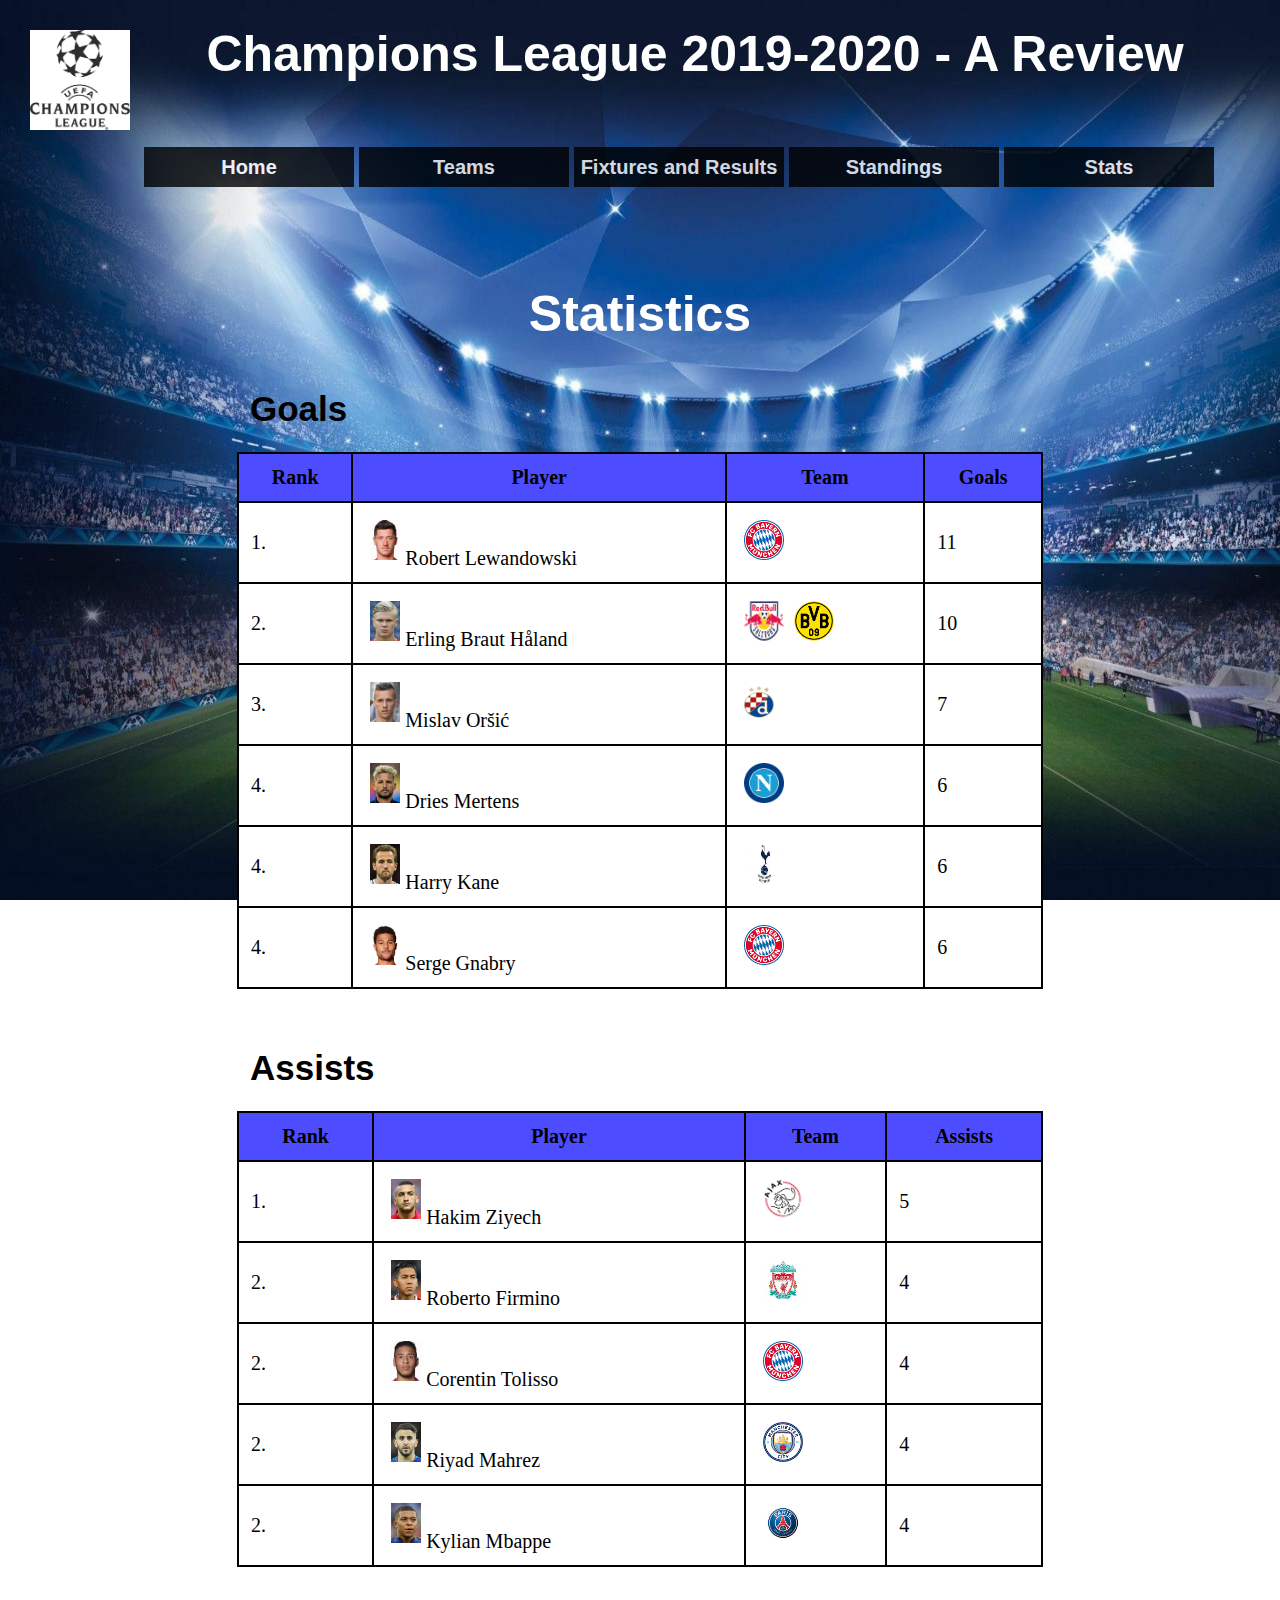
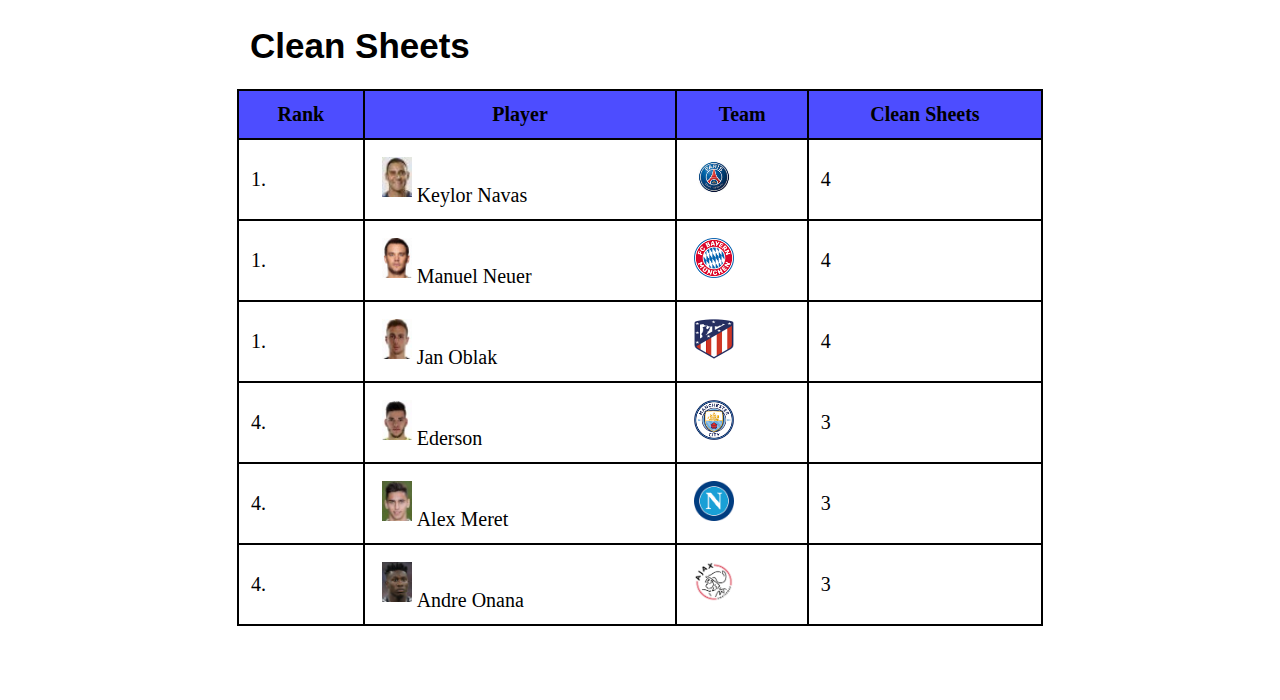
<file: stats.html>
<!DOCTYPE html>
<html>
<head>
	<title>UEFA Champions League</title>
	<link rel="stylesheet" href="projectstyle.css">
</head>
<body>
<h1><img src="logo.png" style="float:left;width:100px;height:100px;">Champions League 2019-2020 - A Review</h1><br><br><br>

<div class="nav">
<ul>
	<li><a href="index.html">Home</a></li>
	<li><a href="teams.html">Teams</a></li>
	<li><a>Fixtures and Results</a>
		<ul>
			<li><a href="group.html">Group Stage</a></li>
			<li><a href="knockout.html">Knockouts</a></li>
		</ul>
	</li>
	<li><a href="standings.html">Standings</a></li>
	<li><a href="stats.html">Stats</a></li>
</ul>
</div>
<br><br><br><br><br><br>
<h1>Statistics</h1>
<br><br>
<h2 style="margin-left:230px;font-size:35px;color:black;">Goals</h2><br>
<table>
<tr>
<th>Rank</th>
<th>Player</th>
<th>Team</th>
<th>Goals</th>
</tr>
<tr>
<td>1.</td>
<td><img src="lewa.jpg" width="30px" height="40px">Robert Lewandowski</td>
<td><img src="bayern.png" width="40px" height="40px"></td>
<td>11</td>
</tr>
<tr>
<td>2.</td>
<td><img src="haaland.jpg" width="30px" height="40px">Erling Braut Håland</td>
<td><img src="salz.png" width="40px" height="40px"><img src="bvb.png" width="40px" height="40px"></td>
<td>10</td>
</tr>
<tr>
<td>3.</td>
<td><img src="orsic.png" width="30px" height="40px">Mislav Oršić</td>
<td><img src="dzag.png" width="30px" height="40px"></td>
<td>7</td>
</tr>
<tr>
<td>4.</td>
<td><img src="mertens.jpg" width="30px" height="40px">Dries Mertens</td>
<td><img src="napoli.png" width="40px" height="40px"></td>
<td>6</td>
</tr>
<tr>
<td>4.</td>
<td><img src="kane.jpg" width="30px" height="40px">Harry Kane</td>
<td><img src="spurs.jpg" width="40px" height="40px"></td>
<td>6</td>
</tr>
<tr>
<td>4.</td>
<td><img src="gnab.jpg" width="30px" height="40px">Serge Gnabry</td>
<td><img src="bayern.png" width="40px" height="40px"></td>
<td>6</td>
</tr>
</table>
<br><br><br>
<h2 style="margin-left:230px;font-size:35px;color:black;">Assists</h2><br>
<table>
<tr>
<th>Rank</th>
<th>Player</th>
<th>Team</th>
<th>Assists</th>
</tr>
<tr>
<td>1.</td>
<td><img src="ziyech.jpg" width="30px" height="40px">Hakim Ziyech</td>
<td><img src="ajax.png" width="40px" height="40px"></td>
<td>5</td>
</tr>
<tr>
<td>2.</td>
<td><img src="bobby.jpg" width="30px" height="40px">Roberto Firmino</td>
<td><img src="liverpool.jpg" width="40px" height="40px"></td>
<td>4</td>
</tr>
<tr>
<td>2.</td>
<td><img src="tolisso.jpg" width="30px" height="40px">Corentin Tolisso</td>
<td><img src="bayern.png" width="40px" height="40px"></td>
<td>4</td>
</tr>
<tr>
<td>2.</td>
<td><img src="mahrez.jpg" width="30px" height="40px">Riyad Mahrez</td>
<td><img src="city.png" width="40px" height="40px"></td>
<td>4</td>
</tr>
<tr>
<td>2.</td>
<td><img src="mbappe.jpg" width="30px" height="40px">Kylian Mbappe</td>
<td><img src="psg.jpg" width="40px" height="40px"></td>
<td>4</td>
</tr>
</table>
<br><br><br>
<h2 style="margin-left:230px;font-size:35px;color:black;">Clean Sheets</h2><br>
<table>
<tr>
<th>Rank</th>
<th>Player</th>
<th>Team</th>
<th>Clean Sheets</th>
</tr>
<tr>
<td>1.</td>
<td><img src="navas.jpg" width="30px" height="40px">Keylor Navas</td>
<td><img src="psg.jpg" width="40px" height="40px"></td>
<td>4</td>
</tr>
<tr>
<td>1.</td>
<td><img src="neuer.jpg" width="30px" height="40px">Manuel Neuer</td>
<td><img src="bayern.png" width="40px" height="40px"></td>
<td>4</td>
</tr>
<tr>
<td>1.</td>
<td><img src="oblak.jpg" width="30px" height="40px">Jan Oblak</td>
<td><img src="atleti.png" width="40px" height="40px"></td>
<td>4</td>
</tr>
<tr>
<td>4.</td>
<td><img src="ederson.jpg" width="30px" height="40px">Ederson</td>
<td><img src="city.png" width="40px" height="40px"></td>
<td>3</td>
</tr>
<tr>
<td>4.</td>
<td><img src="meret.jpg" width="30px" height="40px">Alex Meret</td>
<td><img src="napoli.png" width="40px" height="40px"></td>
<td>3</td>
</tr>
<tr>
<td>4.</td>
<td><img src="onana.jpg" width="30px" height="40px">Andre Onana</td>
<td><img src="ajax.png" width="40px" height="40px"></td>
<td>3</td>
</tr>
</table>
<br><br><br>
</body>
</html>
</file>
<file: projectstyle.css>
* {
  padding: 0;
  margin: 5px;
}
h1{
	color:white;
	text-align:center;
	font-size:50px;
}
a{
	color:white;
}
.nav{
	width:80%;
	margin:auto;
	height:30px;
}
body {
  font-family: Arial;
  padding: 10px;
  background-image: url("ucl.jpg");
  background-repeat: no-repeat;
  background-size:cover;
  background-attachment: fixed;
  color:white;
}
ul{
	padding:0;
	margin:0;
	list-style:none;
	position:absolute;
}
ul li{
	float:left;
	width:210px;
	height:40px;
	background-color:black;
	opacity:.8;
	line-height:30px;
	text-align:center;
	font-size:20px;
	margin-left:0;
}
ul li a{
	text-decoration:none;
	display:block;
	font-weight:bold;
	position:relative;
}
ul li a:hover{
	background-color:red;
}
ul li ul li{
	display:none;
}
ul li:hover ul li{
	display:block;
}
.footer {
  padding: 20px;
  text-align: center;
  background: #ddd;
  margin-top: 20px;
  color:black;
}
table,th,td{
		border:2px solid black;
		border-collapse:collapse;
		text-align:center;
		background-color:white;
		padding:12px;
		margin:auto;
}
table{
		width:65%;
		font-family:bold;
}
th:hover{
	background-color:lightgrey;
}
td:hover{
	background-color:#4d94ff;
}
th{
	color:black;
	background-color:#4d4dff;
	font-size:20px;
}
td{
	color:black;
	text-align:left;
	font-size:20px;
}
div.team {
  margin: 30px;
  background-color: #ffffff;
  border: 1px solid black;
  opacity: 0.6;
  color:black;
}

div.team p {
  margin: 4%;
  font-weight: bold;
  color: #000000;
}

div.team img {
	border:1px solid black;
	float:left;
	width:200px;
	height:200px;
	
}

.mySlides {
	display: none;
}

.carousel-container {
	max-width: 1200px;
	position: relative;
	margin: auto;
}

.prev, .next {
	cursor: pointer;
	position: absolute;
	top: 50%;
	width: auto;
	margin-top: -22px;
	padding: 16px;
	color: white;
	font-weight: bold;
	font-size: 18px;
	transition: 0.6s ease;
	border-radius: 0 3px 3px 0;
	user-select: none;
}

.next {
	right: 0;
	border-radius: 3px 0 0 3px;
}

.prev:hover, .next:hover {
	background-color: rgba(0,0,0,0.8);
}

.dot {
	cursor: pointer;
	height: 15px;
	width: 15px;
	margin: 0 4px;
	background-color: black;
	border-radius: 75%;
	display: inline-block;
	transition: background-color 0.6s ease;
}
  
.active, .dot:hover {
	background-color: #e9e1e1;
}

.fade {
	-webkit-animation-name: fade;
	-webkit-animation-duration: 1.5s;
	animation-name: fade;
	animation-duration: 1.5s;
}
  
@-webkit-keyframes fade {
	from {opacity: .4}
	to {opacity: 1}
}
  
@keyframes fade {
	from {opacity: .4}
	to {opacity: 1}
}
</file>
